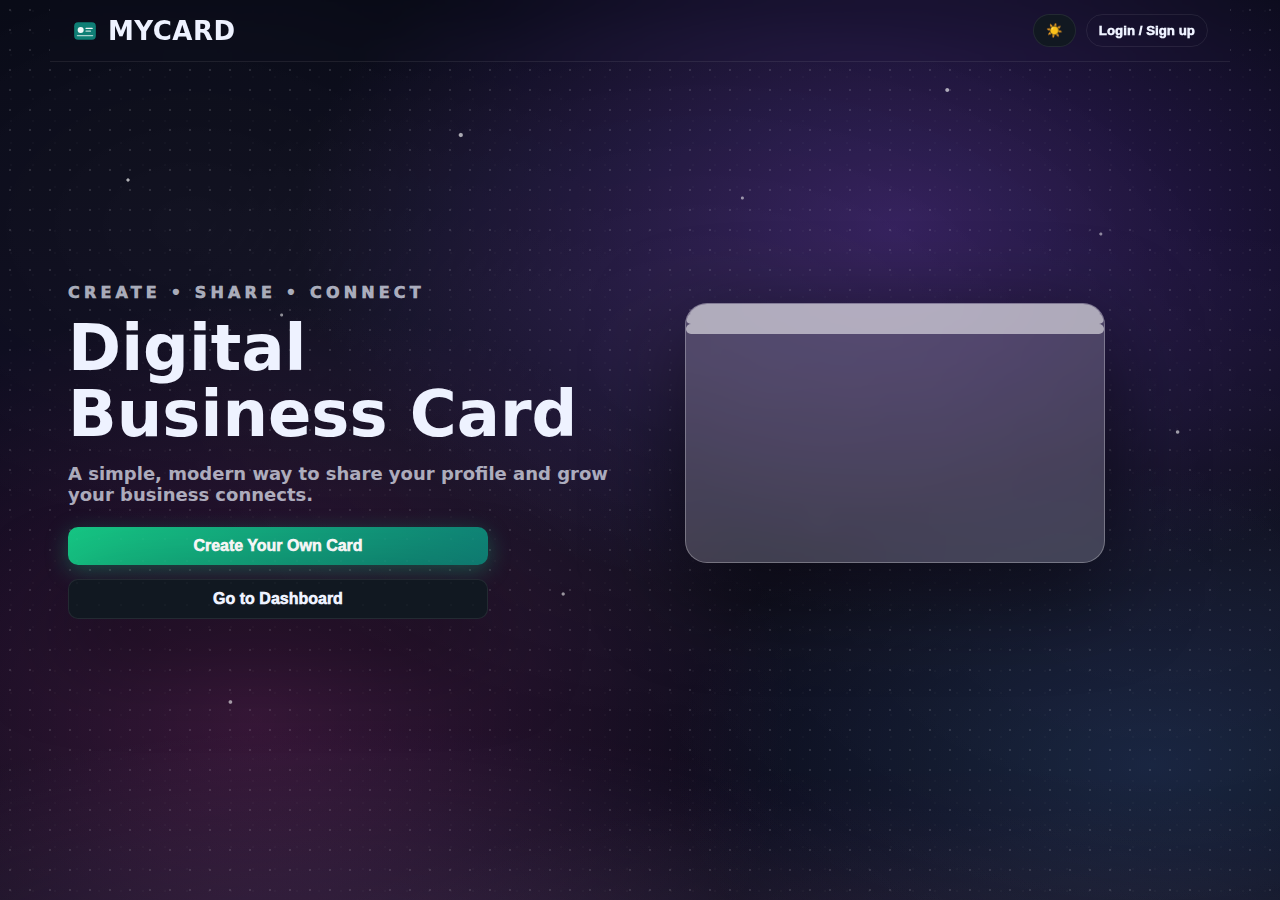
<file: FRONTEND/index.html>
<!doctype html>
<html lang="en" data-theme="dark">
<head>
  <meta charset="utf-8" />
  <meta name="viewport" content="width=device-width, initial-scale=1" />
  <title>MYCARD</title>
  <link rel="stylesheet" href="styles.css" />
</head>

<body>
  <!-- Background (UNCHANGED) -->
  <div class="landing-bg" aria-hidden="true">
    <div class="bg-layer bg-base"></div>
    <div class="bg-layer bg-glow"></div>
    <div class="bg-layer bg-waves"></div>
    <div class="bg-layer bg-stars"></div>
    <div class="bg-layer bg-particles"></div>
  </div>

  <header class="nav">
    <div class="brand">
      <img class="brand__logo" src="./logo.svg" alt="MYCARD logo" />
      <div class="brand__name">MYCARD</div>
    </div>

    <div class="nav__actions">
      <button id="themeToggle" class="btn btn--chip" type="button">☀️</button>
      <button id="loginBtn" class="btn btn--chip btn--ghost" type="button">Login / Sign up</button>
    </div>
  </header>

  <main class="hero">
    <section class="hero__left">
      <div class="kicker">CREATE • SHARE • CONNECT</div>

      <h1 class="title">
        Digital<br />
        Business Card
      </h1>

      <p class="subtitle">
        A simple, modern way to share your profile and grow your business connects.
      </p>

      <div class="cta">
        <button class="btn btn--primary btn--xl" type="button" id="createBtn">
          Create Your Own Card
        </button>
        <button class="btn btn--secondary btn--xl" type="button" id="dashboardBtn">
          Go to Dashboard
        </button>
      </div>
    </section>

    <section class="hero__right" aria-hidden="true">
      <div class="mock">
        <div class="mock__frame">
          <div class="mock__top">
            <span></span><span></span><span></span>
          </div>
          <div class="mock__body">
            
            <div class="mock__btn"></div>
          </div>
        </div>

        <div class="mock__card">
          <div class="mock__mini"></div>
          <div class="mock__miniLines">
            <div class="mock__line m1"></div>
            <div class="mock__line m2"></div>
            <div class="mock__line m3"></div>
          </div>
        </div>
      </div>
    </section>
  </main>

  <script src="app.js"></script>
</body>
</html>
</file>
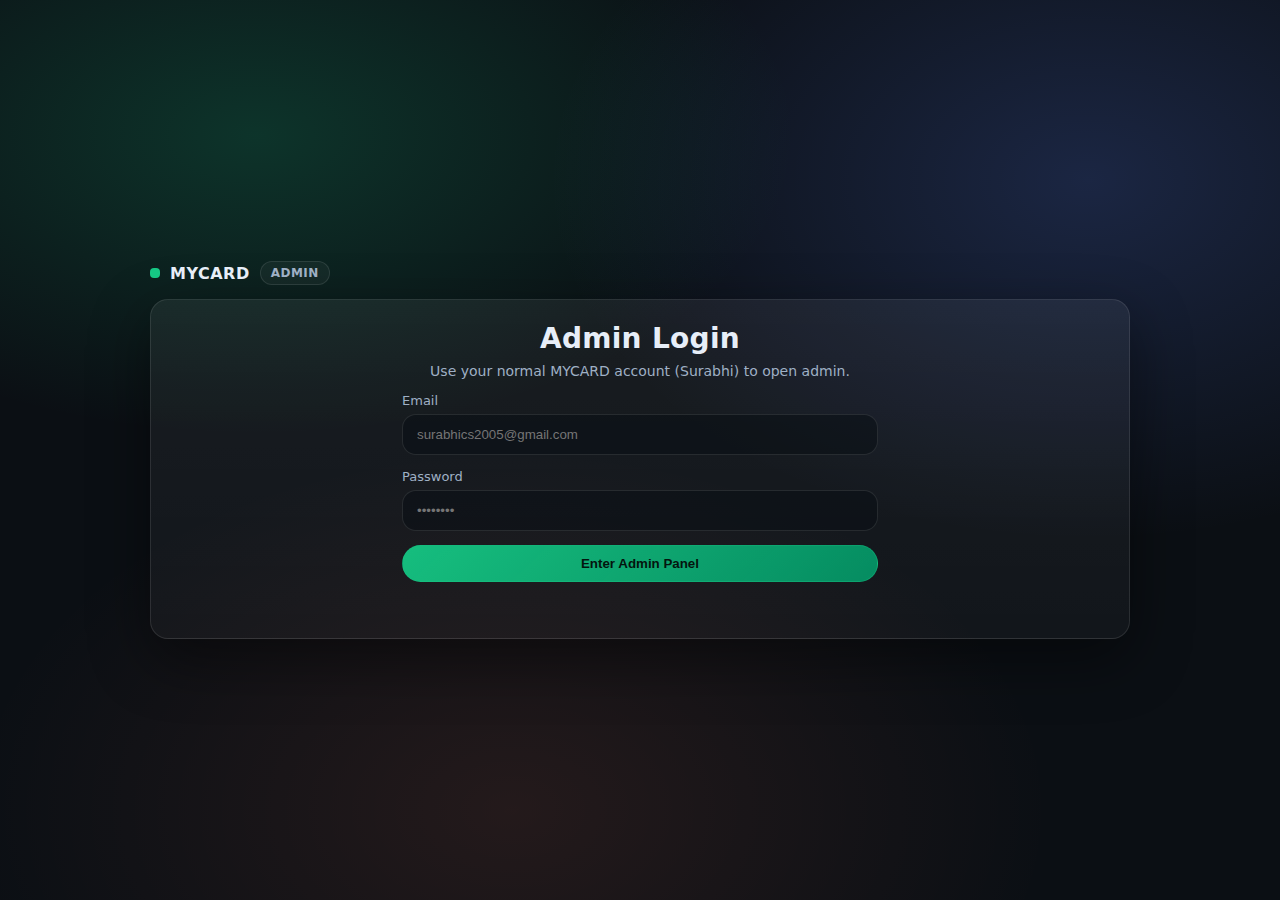
<file: FRONTEND/admin.html>
<!doctype html>
<html lang="en" data-theme="dark">
<head>
  <meta charset="utf-8" />
  <meta name="viewport" content="width=device-width, initial-scale=1" />
  <title>MYCARD Admin</title>

  <style>
    :root{
      --bg:#0b0f14;
      --card:#121923;
      --card2:#0f1520;
      --text:#e7eef8;
      --muted:#9fb0c5;
      --ok:#36d399;
      --err:#ff6b6b;
      --accent:#16c784;
      --border:rgba(255,255,255,.10);
      --shadow:0 20px 60px rgba(0,0,0,.45);
      --r:18px;
      --mono: ui-monospace, SFMono-Regular, Menlo, Monaco, Consolas, "Liberation Mono","Courier New", monospace;
    }

    *{box-sizing:border-box}
    body{
      margin:0;
      font-family: system-ui, -apple-system, Segoe UI, Roboto, Arial, sans-serif;
      background:
        radial-gradient(900px 500px at 20% 15%, rgba(22,199,132,.20), transparent 60%),
        radial-gradient(900px 600px at 85% 20%, rgba(90,130,255,.20), transparent 60%),
        radial-gradient(900px 600px at 40% 90%, rgba(255,120,90,.10), transparent 60%),
        var(--bg);
      color: var(--text);
      min-height:100vh;
      display:flex;
      align-items:center;
      justify-content:center;
      padding:24px;
    }

    .wrap{width:min(980px, 100%);}

    .topbar{
      display:flex;
      align-items:center;
      justify-content:space-between;
      gap:12px;
      margin-bottom:14px;
    }
    .brand{
      display:flex;
      align-items:center;
      gap:10px;
      font-weight:800;
      letter-spacing:.5px;
    }
    .pill{
      font-size:12px;
      padding:4px 10px;
      border:1px solid var(--border);
      border-radius:999px;
      background:rgba(255,255,255,.04);
      color: var(--muted);
    }
    .actions{
      display:flex; gap:10px; flex-wrap:wrap;
    }
    .btn{
      border:1px solid var(--border);
      background:rgba(255,255,255,.04);
      color:var(--text);
      padding:10px 12px;
      border-radius:999px;
      cursor:pointer;
      font-weight:600;
    }
    .btn:hover{background:rgba(255,255,255,.08)}
    .btn.primary{
      background: linear-gradient(135deg, rgba(22,199,132,.95), rgba(0,180,120,.75));
      border-color: rgba(22,199,132,.35);
      color:#04150e;
    }
    .btn.danger{
      background:rgba(255,107,107,.12);
      border-color: rgba(255,107,107,.35);
      color: #ffd0d0;
    }
    .btn:disabled{opacity:.6; cursor:not-allowed}

    .card{
      background: linear-gradient(180deg, rgba(255,255,255,.06), rgba(255,255,255,.03));
      border:1px solid var(--border);
      border-radius: var(--r);
      box-shadow: var(--shadow);
      overflow:hidden;
    }

    .loginBox{
      padding:22px;
      display:grid;
      grid-template-columns: 1fr;
      gap:14px;
      max-width:520px;
      margin: 0 auto;
    }
    .title{
      font-size:28px;
      font-weight:900;
      margin:0;
      letter-spacing:.3px;
      text-align:center;
    }
    .sub{
      text-align:center;
      color:var(--muted);
      margin-top:-6px;
      font-size:14px;
    }

    .field{display:grid; gap:6px;}
    .label{color:var(--muted); font-size:13px;}
    .input{
      width:100%;
      padding:12px 14px;
      border-radius: 14px;
      border:1px solid var(--border);
      background: rgba(10,14,20,.55);
      color: var(--text);
      outline:none;
    }
    .input:focus{border-color: rgba(22,199,132,.55); box-shadow: 0 0 0 3px rgba(22,199,132,.16);}

    .msg{
      min-height:20px;
      font-weight:700;
      text-align:center;
      color: var(--err);
    }

    .panel{
      padding:18px;
      display:none;
    }
    .toolbar{
      display:flex;
      align-items:center;
      justify-content:space-between;
      gap:10px;
      flex-wrap:wrap;
      margin-bottom:12px;
    }
    .tabs{display:flex; gap:10px; flex-wrap:wrap;}
    .tab{
      padding:10px 12px;
      border-radius:999px;
      border:1px solid var(--border);
      background:rgba(255,255,255,.04);
      cursor:pointer;
      font-weight:700;
      color:var(--text);
    }
    .tab.active{
      background: rgba(22,199,132,.14);
      border-color: rgba(22,199,132,.35);
      color: #c9ffe6;
    }
    .search{
      display:flex;
      align-items:center;
      gap:10px;
      flex:1;
      min-width:240px;
      justify-content:flex-end;
    }
    .search .input{max-width:340px}
    .status{color:var(--muted); font-size:13px;}

    .errorBox{
      display:none;
      margin: 10px 0;
      padding: 10px 12px;
      border-radius: 14px;
      border: 1px solid rgba(255,107,107,.35);
      background: rgba(255,107,107,.08);
      color: #ffd0d0;
      font-weight:700;
    }

    .tableWrap{
      overflow:auto;
      border:1px solid var(--border);
      border-radius: 14px;
      background: rgba(0,0,0,.18);
    }
    table{width:100%; border-collapse:collapse; min-width:760px;}
    th, td{
      padding:12px 10px;
      border-bottom:1px solid rgba(255,255,255,.08);
      font-size:14px;
      text-align:left;
      vertical-align:middle;
      white-space:nowrap;
    }
    th{color:var(--muted); font-weight:800; font-size:12px; letter-spacing:.8px;}
    tr:hover td{background: rgba(255,255,255,.03);}
    .mono{font-family: var(--mono); font-size:12px; color:#cfe1ff;}
    .badge{
      display:inline-block;
      padding:4px 10px;
      border-radius:999px;
      border:1px solid rgba(22,199,132,.30);
      background:rgba(22,199,132,.10);
      color:#c9ffe6;
      font-weight:800;
      font-size:12px;
    }
    .rowBtns{display:flex; gap:8px; justify-content:flex-end;}
    .rowBtns .btn{padding:8px 10px;}
  </style>
</head>

<body>
  <div class="wrap">
    <div class="topbar">
      <div class="brand">
        <span style="display:inline-block;width:10px;height:10px;border-radius:4px;background:var(--accent)"></span>
        MYCARD
        <span class="pill">ADMIN</span>
      </div>
      <div class="actions">
        <button id="logoutBtn" class="btn danger" type="button" style="display:none;">Logout</button>
      </div>
    </div>

    <!-- LOGIN CARD -->
    <section id="loginCard" class="card">
      <div class="loginBox">
        <h1 class="title">Admin Login</h1>
        <div class="sub">Use your normal MYCARD account (Surabhi) to open admin.</div>

        <div class="field">
          <div class="label">Email</div>
          <input id="adminEmail" class="input" type="email" placeholder="surabhics2005@gmail.com" />
        </div>

        <div class="field">
          <div class="label">Password</div>
          <input id="adminPass" class="input" type="password" placeholder="••••••••" />
        </div>

        <button id="adminLoginBtn" class="btn primary" type="button">Enter Admin Panel</button>
        <div id="loginMsg" class="msg"></div>
      </div>
    </section>

    <!-- PANEL CARD -->
    <section id="panelCard" class="card panel">
      <div class="toolbar">
        <div class="tabs">
          <button id="tabUsers" class="tab active" type="button">Users</button>
          <button id="tabCards" class="tab" type="button">Cards</button>
          <button id="refreshBtn" class="btn" type="button">Refresh</button>
        </div>

        <div class="search">
          <input id="searchInput" class="input" type="text" placeholder="Search (name, email, id, title)" />
          <span id="statusMsg" class="status"></span>
        </div>
      </div>

      <div id="errorBox" class="errorBox"></div>

      <div class="tableWrap">
        <table>
          <thead id="tableHead"></thead>
          <tbody id="tableBody"></tbody>
        </table>
      </div>
    </section>
  </div>

  <script src="admin.js" defer></script>
</body>
</html>
</file>
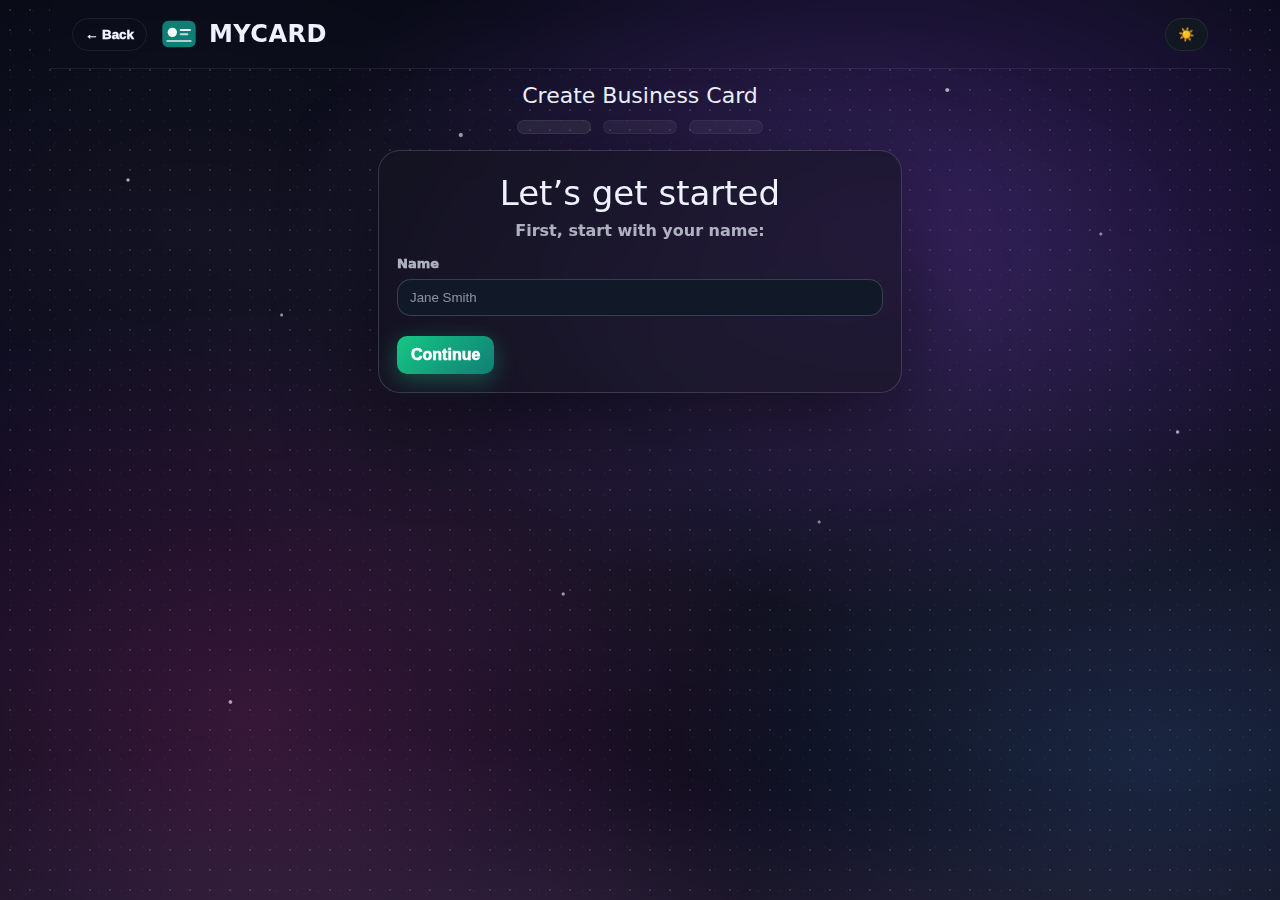
<file: FRONTEND/analytics.html>
<!doctype html>
<html lang="en" data-theme="dark">
<head>
  <meta charset="utf-8" />
  <meta name="viewport" content="width=device-width, initial-scale=1" />
  <title>MYCARD - Analytics</title>
  <link rel="stylesheet" href="styles.css" />
</head>

<body>
  <div class="landing-bg" aria-hidden="true">
    <div class="bg-layer bg-base"></div>
    <div class="bg-layer bg-glow"></div>
    <div class="bg-layer bg-waves"></div>
    <div class="bg-layer bg-stars"></div>
    <div class="bg-layer bg-particles"></div>
  </div>

  <!-- TOP NAV -->
  <header class="nav">
    <div class="dashTopLeft">
      <button class="btn btn--chip btn--ghost" id="menuBtn" type="button">☰</button>
      <div class="brand brand--compact">
        <img class="brand__logo" src="./logo.svg" alt="MYCARD logo" />
        <div class="brand__name">MYCARD</div>
      </div>
    </div>

    <div class="nav__actions">
      <button id="themeToggle" class="btn btn--chip" type="button">☀️</button>
    </div>
  </header>

  <!-- SIDEBAR -->
  <div class="sideOverlay" id="sideOverlay" aria-hidden="true"></div>

  <aside class="sidebar" id="sidebar" aria-hidden="true">
    <div class="sidebar__top">
      <div class="sidebar__user">
        <div class="avatar" id="avatar">M</div>
        <div class="userTxt">
          <div class="userName" id="userName">MYCARD</div>
          <div class="userEmail" id="userEmail">Welcome</div>
        </div>
      </div>
      <button class="btn btn--chip btn--ghost" id="closeMenu" type="button">✕</button>
    </div>

    <nav class="menu">
      <a class="menuItem" href="dashboard.html">🏠 Dashboard</a>
      <a class="menuItem" href="wizard.html">➕ New Card</a>
      <a class="menuItem" href="editor.html">✏️ Edit Card</a>
      <a class="menuItem" href="card.html">👁️ View Card</a>
      <a class="menuItem" href="contacts.html">👥 Contacts</a>
      <a class="menuItem active" href="analytics.html">📊 Analytics</a>
      <a class="menuItem" href="virtual-bg.html">🖼️ Virtual Background</a>
      <a class="menuItem" href="email-signature.html">✉️ Email Signature</a>
      <a class="menuItem" href="qr.html">🔳 QR</a>
      <a class="menuItem" href="index.html">🌐 Landing</a>
      <button class="menuItem" id="logoutBtn" type="button">🚪 Logout</button>
    </nav>
  </aside>

  <!-- PAGE -->
  <main class="anaPage">
    <div class="anaHead">
      <div>
        <h1 class="anaTitle">Analytics</h1>
        <div class="anaSub">Track views, visitors, and clicks for each card.</div>
      </div>

      <div class="anaPick">
        <label class="field" style="margin:0;">
          <span>Select Card</span>
          <select class="input" id="anaCardSelect"></select>
        </label>
      </div>
    </div>

    <!-- STAT CARDS -->
    <section class="anaStats">
      <div class="anaStat">
        <div class="anaStatLabel">Views</div>
        <div class="anaStatValue" id="stViews">0</div>
        <div class="anaStatHint">Total opens</div>
      </div>

      <div class="anaStat">
        <div class="anaStatLabel">Unique Visitors</div>
        <div class="anaStatValue" id="stVisitors">0</div>
        <div class="anaStatHint">Approx unique devices</div>
      </div>

      <div class="anaStat">
        <div class="anaStatLabel">Contact Saves</div>
        <div class="anaStatValue" id="stSaves">0</div>
        <div class="anaStatHint">Save contact clicks</div>
      </div>

      <div class="anaStat">
        <div class="anaStatLabel">Clicks</div>
        <div class="anaStatValue" id="stClicks">0</div>
        <div class="anaStatHint">Total button taps</div>
      </div>
    </section>

    <!-- PANELS -->
    <section class="anaGrid">
      <!-- CLICK BREAKDOWN -->
      <div class="anaPanel">
        <div class="anaPanelTitle">Clicks Breakdown</div>
        <div class="anaList" id="clickList"></div>
      </div>

      <!-- SOURCES -->
      <div class="anaPanel">
        <div class="anaPanelTitle">Traffic Sources</div>
        <div class="anaList" id="srcList"></div>
      </div>

      <!-- RECENT ACTIVITY -->
      <div class="anaPanel anaPanelFull">
        <div class="anaPanelTitle">Recent Activity</div>
        <div class="anaTableWrap">
          <table class="anaTable">
            <thead>
              <tr>
                <th>Time</th>
                <th>Event</th>
                <th>Details</th>
              </tr>
            </thead>
            <tbody id="activityRows"></tbody>
          </table>
        </div>
        <div class="anaEmpty" id="anaEmpty" style="display:none;">
          No analytics yet. Open your card or click buttons to generate data.
        </div>
      </div>
    </section>

    <section class="anaActions">
      <button class="btn btn--xl btn--ghost" id="backDashBtn" type="button">← Back</button>
      <button class="btn btn--xl" id="resetAnaBtn" type="button">Reset Analytics</button>
    </section>
  </main>

  <script src="storage.js" defer></script>
  <script src="modules.js" defer></script>
  <script src="app.js" defer></script>
  <script src="sidebar.js" defer></script>
  <script src="analytics.js" defer></script>
</body>
</html>
</file>
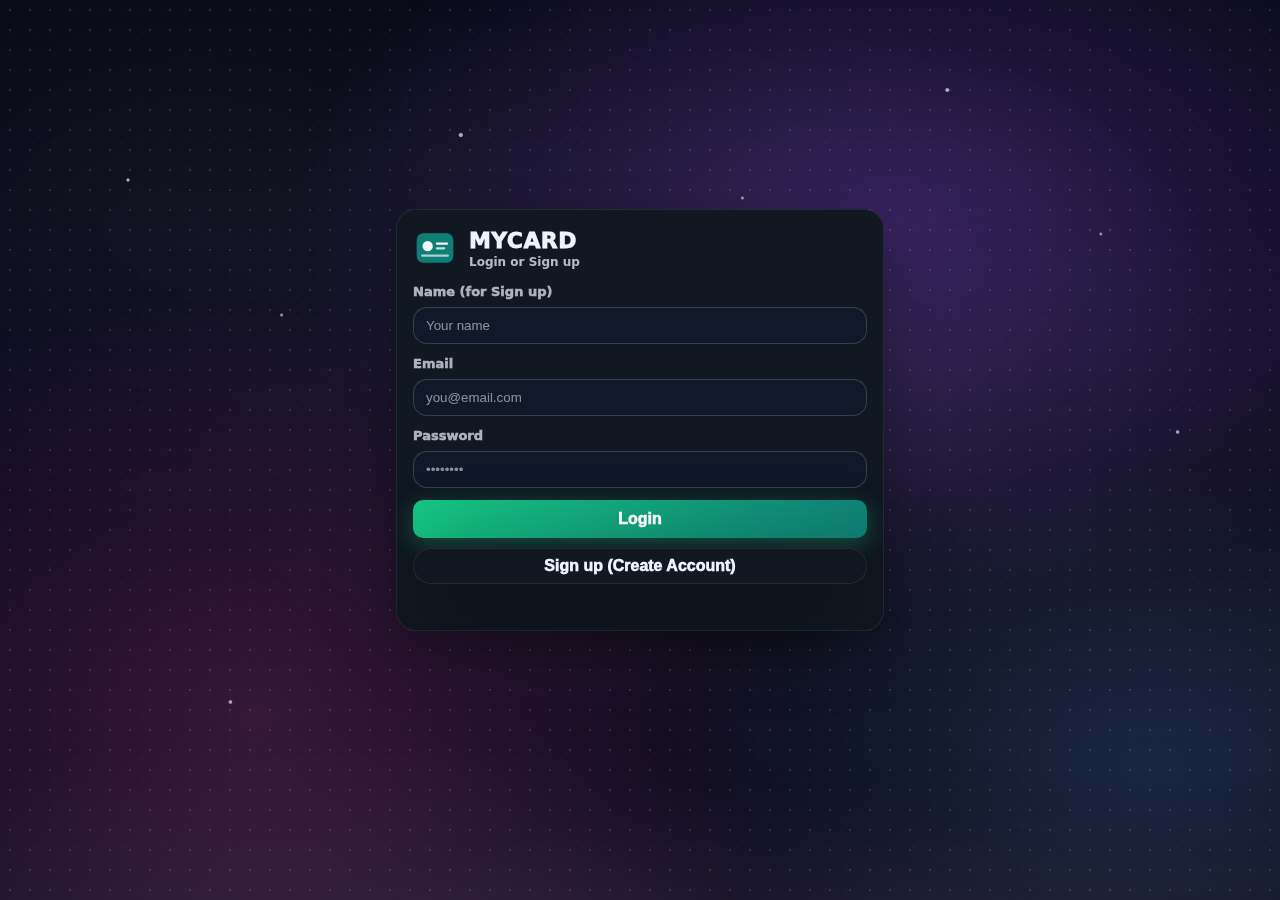
<file: FRONTEND/dashboard.html>
<!doctype html>
<html lang="en" data-theme="dark">
<head>
  <meta charset="utf-8" />
  <meta name="viewport" content="width=device-width, initial-scale=1" />
  <title>MYCARD - Dashboard</title>
  <link rel="stylesheet" href="styles.css" />
</head>

<body>
  <div class="landing-bg" aria-hidden="true">
    <div class="bg-layer bg-base"></div>
    <div class="bg-layer bg-glow"></div>
    <div class="bg-layer bg-waves"></div>
    <div class="bg-layer bg-stars"></div>
    <div class="bg-layer bg-particles"></div>
  </div>

  <header class="nav">
    <div class="dashTopLeft">
      <button class="btn btn--chip btn--ghost" id="menuBtn" type="button">☰</button>
      <div class="brand brand--compact">
        <img class="brand__logo" src="./logo.svg" alt="MYCARD logo" />
        <div class="brand__name">MYCARD</div>
      </div>
    </div>

    <div class="nav__actions">
      <button id="themeToggle" class="btn btn--chip" type="button">☀️</button>
      <button id="newCardBtn" class="btn btn--primary btn--chip" type="button">+ New Card</button>
    </div>
  </header>

  <div class="sideOverlay" id="sideOverlay" aria-hidden="true"></div>

  <aside class="sidebar" id="sidebar" aria-hidden="true">
    <div class="sidebar__top">
      <div class="sidebar__user">
        <div class="avatar" id="avatar">M</div>
        <div class="userTxt">
          <div class="userName" id="userName">MYCARD</div>
          <div class="userEmail" id="userEmail">Welcome</div>
        </div>
      </div>

      <button class="btn btn--chip btn--ghost" id="closeMenu" type="button">✕</button>
    </div>

    <nav class="menu">
      <a class="menuItem active" href="dashboard.html">🏠 Dashboard</a>
      <a class="menuItem" href="wizard.html">➕ New Card</a>
      <a class="menuItem" href="editor.html">✏️ Edit Card</a>
      <a class="menuItem" href="card.html">👁️ View Card</a>
      <a class="menuItem" href="contacts.html">👥 Contacts</a>
      <a class="menuItem" href="analytics.html">📊 Analytics</a>
      <a class="menuItem" href="virtual-bg.html">🖼️ Virtual Background</a>
      <a class="menuItem" href="email-signature.html">✉️ Email Signature</a>
      <a class="menuItem" href="qr.html">🔳 QR</a>
      <a class="menuItem" href="index.html">🌐 Landing</a>
      <button class="menuItem" id="logoutBtn" type="button">🚪 Logout</button>
    </nav>
  </aside>

  <main class="dash">
    <div class="dashHead">
      <h1 class="dashTitle">Web Cards</h1>
      <div class="dashHint">Your draft cards:</div>
    </div>

    <section id="cardsGrid" class="cardsGrid"></section>

    <section id="emptyState" class="emptyState" style="display:none;">
      <div class="emptyCard">
        <div class="emptyTitle">No cards yet</div>
        <div class="emptySub">Create your first card to see it here.</div>
        <button class="btn btn--primary btn--xl" id="emptyCreateBtn" type="button">Create Your Own Card</button>
      </div>
    </section>
  </main>

  <script src="storage.js" defer></script>
  <script src="modules.js" defer></script>
  <script src="app.js" defer></script>
  <script src="sidebar.js" defer></script>
  <script src="dashboard.js" defer></script>
</body>
</html>
</file>
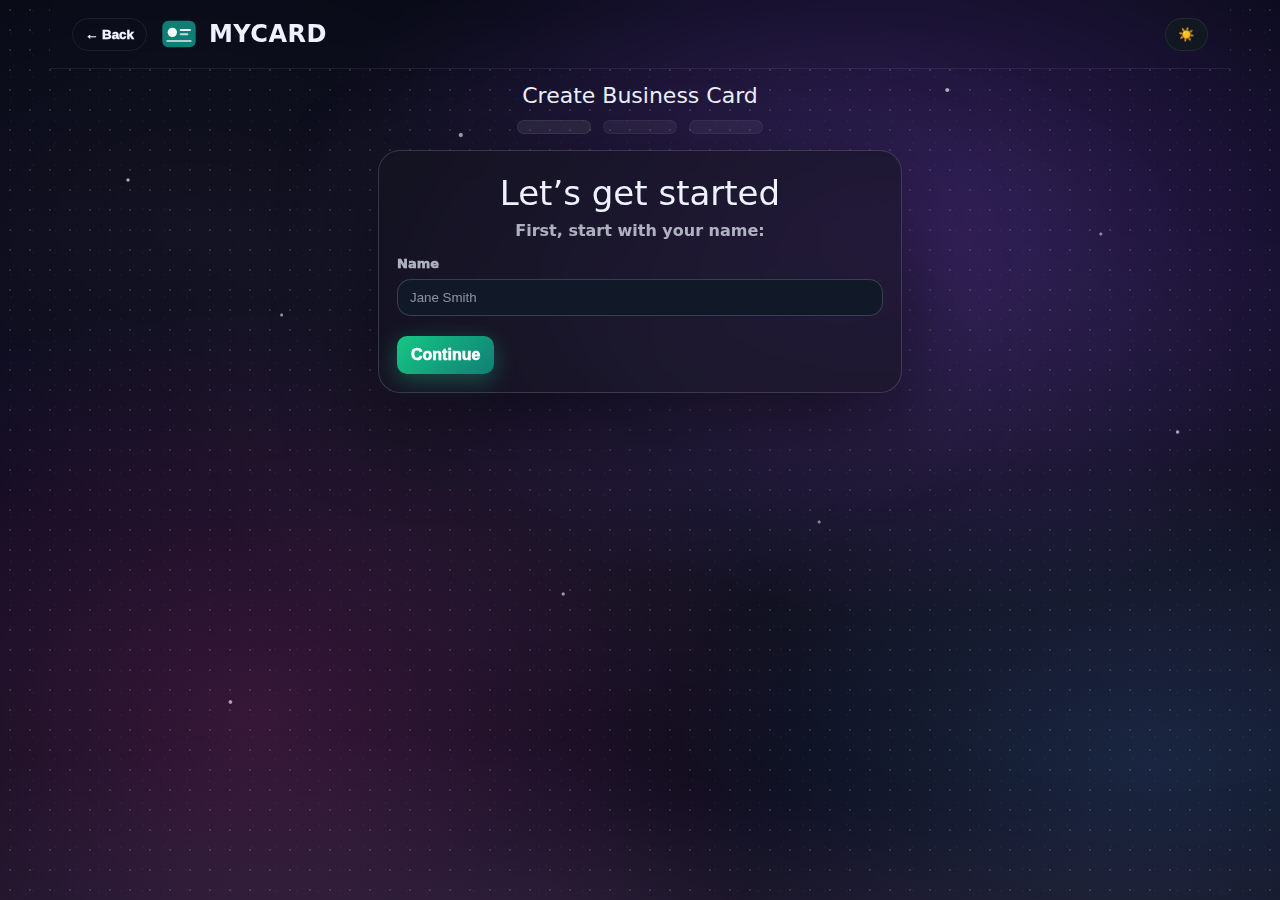
<file: FRONTEND/editor.html>
<!doctype html>
<html lang="en" data-theme="dark">
<head>
  <meta charset="utf-8" />
  <meta name="viewport" content="width=device-width, initial-scale=1" />
  <title>MYCARD - Editor</title>
  <link rel="stylesheet" href="styles.css" />
</head>

<body>
  <div class="landing-bg" aria-hidden="true">
    <div class="bg-layer bg-base"></div>
    <div class="bg-layer bg-glow"></div>
    <div class="bg-layer bg-waves"></div>
    <div class="bg-layer bg-stars"></div>
    <div class="bg-layer bg-particles"></div>
  </div>

  <header class="nav">
    <div class="nav__left">
      <button class="btn btn--chip btn--ghost" id="backToDash" type="button">← Dashboard</button>
      <div class="brand brand--compact">
        <img class="brand__logo" src="./logo.svg" alt="MYCARD logo" />
        <div class="brand__name">MYCARD</div>
      </div>
    </div>

    <div class="nav__actions">
      <button id="themeToggle" class="btn btn--chip" type="button">☀️</button>
    </div>
  </header>

  <main class="editorWrap">
    <section class="editorLeft">
      <div class="editorHeader">
        <h1 class="editorTitle">Edit your card</h1>
        <div class="editorSub">Update details, links, theme, and services. Preview updates live.</div>

        <div class="editorSteps">
          <button class="stepTab active" data-tab="basic" type="button">Basic details</button>
          <button class="stepTab" data-tab="desc" type="button">Description</button>
          <button class="stepTab" data-tab="links" type="button">Links</button>
          <button class="stepTab" data-tab="theme" type="button">Theme</button>
          <button class="stepTab" data-tab="services" type="button">Services</button>
        </div>
      </div>

      <!-- BASIC -->
      <div class="panel active" id="panel-basic">
        <div class="panelTitle">Basic details</div>

        <div class="formGrid">
          <label class="field"><span>Name</span><input class="input" id="inName" type="text" /></label>
          <label class="field"><span>Tagline (job title)</span><input class="input" id="inTagline" type="text" /></label>
          <label class="field"><span>Company</span><input class="input" id="inCompany" type="text" /></label>
          <label class="field"><span>Email</span><input class="input" id="inEmail" type="email" /></label>
          <label class="field"><span>Phone</span><input class="input" id="inPhone" type="tel" /></label>
          <label class="field"><span>Location</span><input class="input" id="inLocation" type="text" /></label>
        </div>

        <div class="uploadRow">
          <div class="uploadCard">
            <div class="uploadTitle">Banner image</div>
            <input class="input" id="bannerFile" type="file" accept="image/*" />
            <div class="uploadHint">Recommended: 1200×400</div>
          </div>

          <div class="uploadCard">
            <div class="uploadTitle">Profile image</div>
            <input class="input" id="profileFile" type="file" accept="image/*" />
            <div class="uploadHint">Square image works best</div>
          </div>
        </div>

        <div class="panelActions">
          <button class="btn btn--xl btn--ghost" id="basicBack" type="button">Back</button>
          <button class="btn btn--primary btn--xl" id="basicNext" type="button">Update & Next</button>
        </div>
      </div>

      <!-- DESC -->
      <div class="panel" id="panel-desc">
        <div class="panelTitle">Description</div>
        <label class="field">
          <span>About you / services details</span>
          <textarea class="textarea" id="inDesc" placeholder="Write something... (line breaks will show)"></textarea>
          <div class="hint">Tip: You can use multiple lines. Preview keeps line breaks.</div>
        </label>
        <div class="panelActions">
          <button class="btn btn--xl btn--ghost" id="descBack" type="button">Back</button>
          <button class="btn btn--primary btn--xl" id="descNext" type="button">Update & Next</button>
        </div>
      </div>

      <!-- LINKS -->
      <div class="panel" id="panel-links">
        <div class="panelTitle">Links</div>
        <div class="formGrid">
          <label class="field"><span>Website</span><input class="input" id="inWebsite" type="text" placeholder="example.com" /></label>
          <label class="field"><span>WhatsApp</span><input class="input" id="inWhatsapp" type="text" placeholder="+91XXXXXXXXXX or wa.me link" /></label>
          <label class="field"><span>Instagram</span><input class="input" id="inInstagram" type="text" placeholder="instagram.com/username" /></label>
          <label class="field"><span>Facebook</span><input class="input" id="inFacebook" type="text" placeholder="facebook.com/username" /></label>
          <label class="field"><span>Telegram</span><input class="input" id="inTelegram" type="text" placeholder="t.me/username" /></label>
        </div>
        <div class="panelActions">
          <button class="btn btn--xl btn--ghost" id="linksBack" type="button">Back</button>
          <button class="btn btn--primary btn--xl" id="linksNext" type="button">Update & Next</button>
        </div>
      </div>

      <!-- THEME -->
      <div class="panel" id="panel-theme">
        <div class="panelTitle">Theme</div>

        <div class="themeBlock">
          <div class="blockHead">
            <div>
              <div class="blockTitle">Base color</div>
              <div class="blockSub">Applies to buttons & accents</div>
            </div>
          </div>
          <input class="input" id="inColor" type="color" style="height:52px;" />
        </div>

        <div class="themeBlock">
          <div class="blockHead">
            <div>
              <div class="blockTitle">Header style</div>
              <div class="blockSub">Moves profile + name together</div>
            </div>
          </div>
          <div class="choiceGrid" id="headerChoices"></div>
        </div>

        <div class="themeBlock">
          <div class="blockHead">
            <div>
              <div class="blockTitle">Background</div>
              <div class="blockSub">Select background pattern</div>
            </div>
          </div>
          <div class="choiceGrid" id="bgChoices"></div>
        </div>

        <div class="themeBlock">
          <div class="blockHead">
            <div>
              <div class="blockTitle">Template</div>
              <div class="blockSub">Applies to whole card</div>
            </div>
          </div>
          <div class="choiceGrid" id="tplChoices"></div>
        </div>

        <div class="panelActions">
          <button class="btn btn--xl btn--ghost" id="themeBack" type="button">Back</button>
          <button class="btn btn--primary btn--xl" id="themeNext" type="button">Update & Next</button>
        </div>
      </div>

      <!-- SERVICES -->
      <div class="panel" id="panel-services">
        <div class="panelTitle">Services</div>

        <div class="serviceAddRow">
          <input class="input" id="svcInput" type="text" placeholder="Add a service (e.g., Web Design)" />
          <button class="btn btn--chip btn--primary" id="svcAddBtn" type="button">Add</button>
        </div>

        <div class="svcList" id="svcList"></div>

        <div class="panelActions">
          <button class="btn btn--xl btn--ghost" id="servicesBack" type="button">Back</button>
          <button class="btn btn--primary btn--xl" id="finishBtn" type="button">Finish</button>
        </div>
      </div>
    </section>

    <!-- LIVE PREVIEW -->
    <aside class="editorRight">
      <div class="previewTitle">Live Preview</div>

      <div class="liveCard" id="liveCard" data-bg="gradient" data-header="left" data-template="classic">
        <div class="cardBanner" id="pvBanner"></div>

        <div class="cardTop">
          <div class="profileWrap">
            <div class="profilePic" id="pvProfile"></div>
          </div>

          <div class="topText">
            <div class="pName" id="pvName">Name</div>
            <div class="pMeta" id="pvMeta">Tagline</div>
          </div>
        </div>

        <div class="cardBody">
          <div class="pLine" id="pvCompany"></div>
          <div class="pLine" id="pvEmail"></div>
          <div class="pLine" id="pvPhone"></div>
          <div class="pLine" id="pvLocation"></div>

          <div class="pDesc" id="pvDesc" style="display:none;"></div>

          <div class="linkRow" id="pvLinks"></div>
          <div class="svcChips" id="pvServices"></div>
        </div>

        <div class="cardFooter">MYCARD</div>
      </div>
    </aside>
  </main>

  <script src="storage.js" defer></script>
  <script src="modules.js" defer></script>
  <script src="app.js" defer></script>
  <script src="sidebar.js" defer></script>
  <script src="editor.js" defer></script>
</body>
</html>
</file>
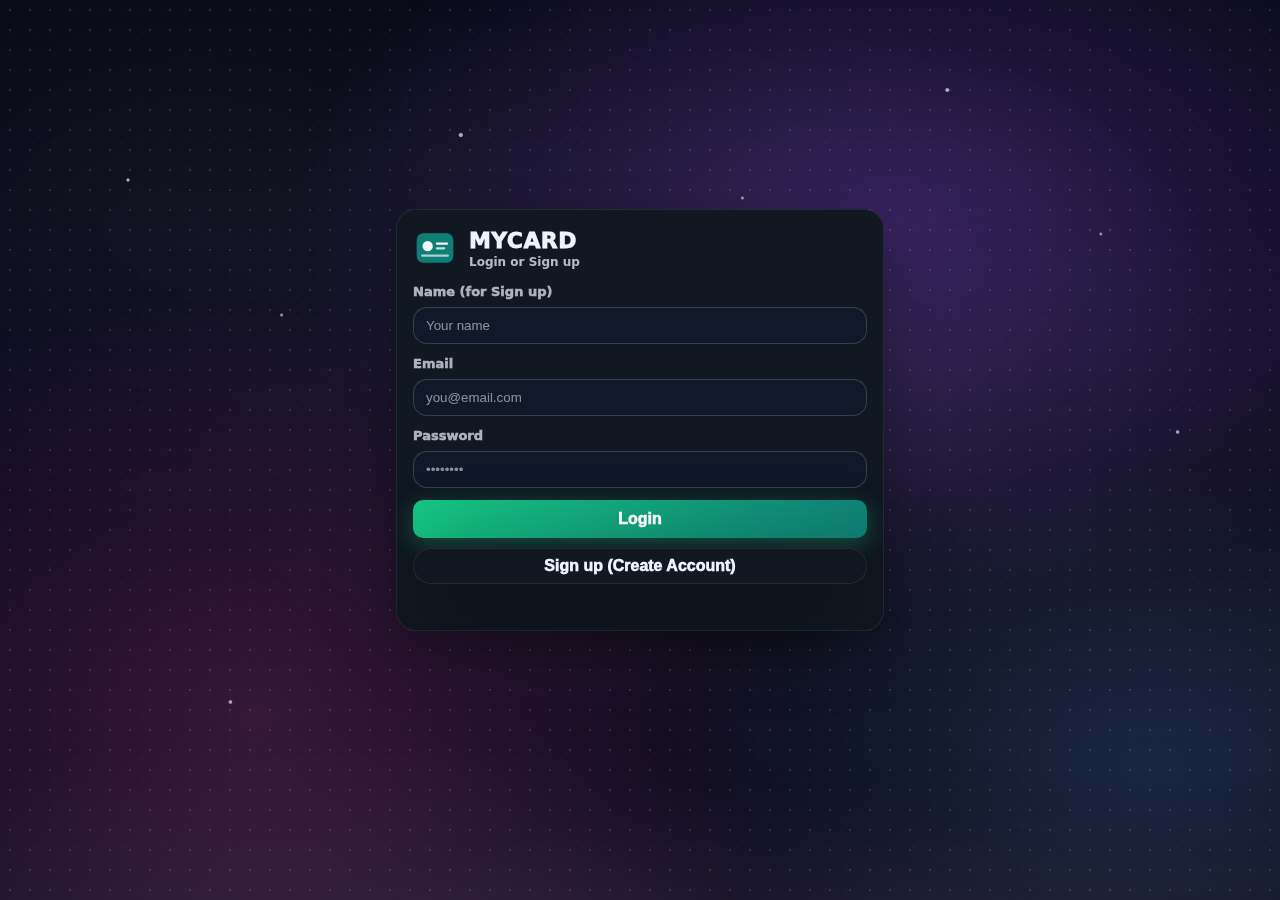
<file: FRONTEND/login.html>
<!doctype html>
<html lang="en" data-theme="dark">
<head>
  <meta charset="utf-8" />
  <meta name="viewport" content="width=device-width, initial-scale=1" />
  <title>MYCARD - Login</title>

  <link rel="stylesheet" href="styles.css" />
</head>

<body class="authPage">
  <div class="landing-bg" aria-hidden="true">
    <div class="bg-layer bg-base"></div>
    <div class="bg-layer bg-glow"></div>
    <div class="bg-layer bg-waves"></div>
    <div class="bg-layer bg-stars"></div>
    <div class="bg-layer bg-particles"></div>
  </div>

  <main class="authWrap">
    <section class="authCard card">
      <div class="authBrand">
        <img src="./logo.svg" alt="MYCARD" class="authLogo" />
        <div>
          <div class="authTitle">MYCARD</div>
          <div class="authSub">Login or Sign up</div>
        </div>
      </div>

      <label class="field">
        <span>Name (for Sign up)</span>
        <input id="authName" class="input" type="text" placeholder="Your name" />
      </label>

      <label class="field">
        <span>Email</span>
        <input id="authEmail" class="input" type="email" placeholder="you@email.com" />
      </label>

      <label class="field">
        <span>Password</span>
        <input id="authPass" class="input" type="password" placeholder="••••••••" />
      </label>

      <!-- ✅ Buttons: stacked so they never disappear -->
      <div class="authBtnsStack">
        <button id="loginBtn" class="btn btn--primary btn--xl" type="button">Login</button>
        <button id="registerBtn" class="btn btn--chip btn--xl" type="button">Sign up (Create Account)</button>
      </div>

      <div id="authMsg" class="authMsg"></div>
      
    </section>
  </main>

  <script src="app.js" defer></script>
  <script src="login.js" defer></script>
</body>
</html>
</file>
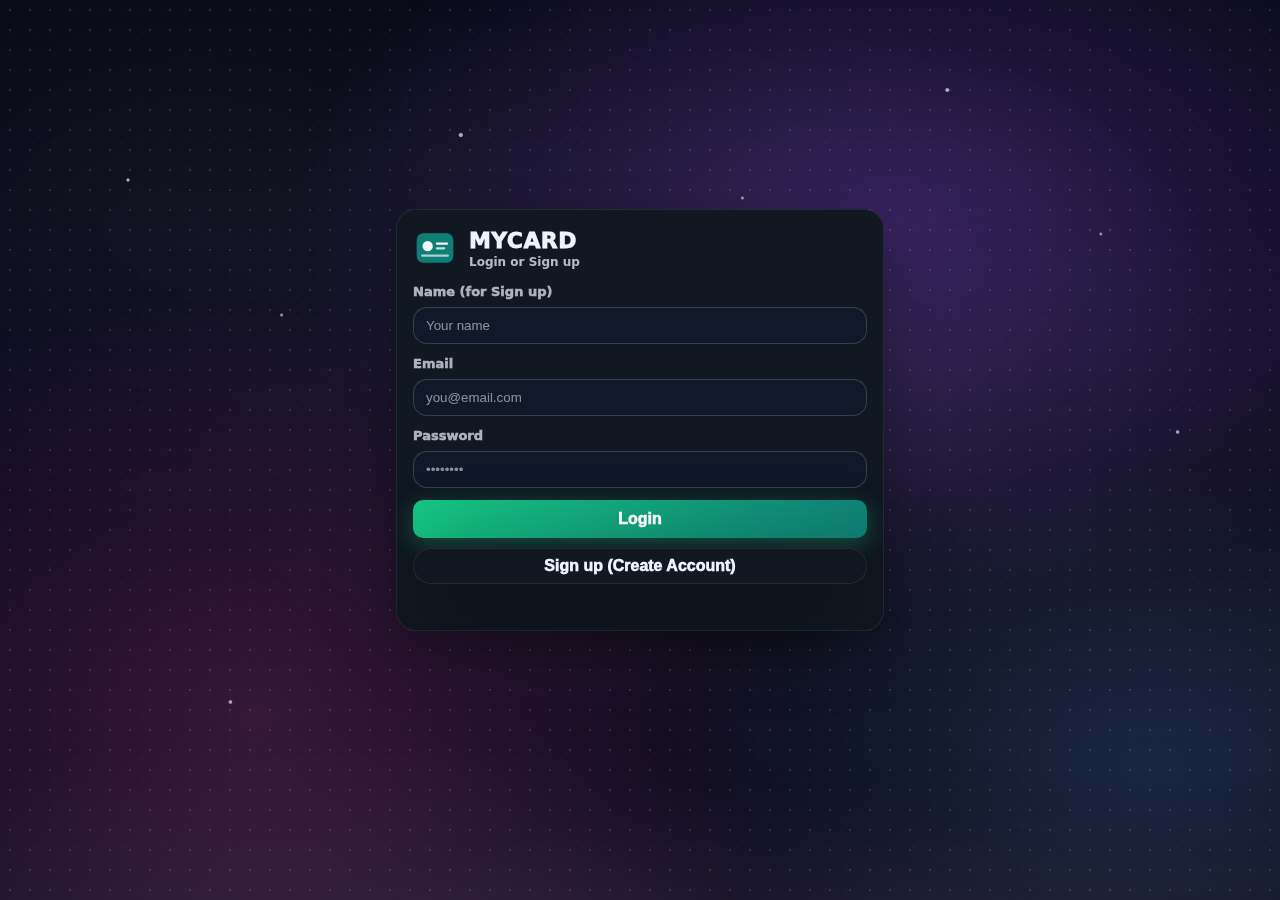
<file: FRONTEND/wizard.html>
<!doctype html>
<html lang="en" data-theme="dark">
<head>
  <meta charset="utf-8" />
  <meta name="viewport" content="width=device-width, initial-scale=1" />
  <title>MYCARD - Wizard</title>
  <link rel="stylesheet" href="styles.css" />
</head>

<body>
  <div class="landing-bg" aria-hidden="true">
    <div class="bg-layer bg-base"></div>
    <div class="bg-layer bg-glow"></div>
    <div class="bg-layer bg-waves"></div>
    <div class="bg-layer bg-stars"></div>
    <div class="bg-layer bg-particles"></div>
  </div>

  <header class="nav">
    <div class="nav__left">
      <button class="btn btn--chip btn--ghost" id="backBtn" type="button">← Back</button>
      <div class="brand brand--compact">
        <img class="brand__logo" src="./logo.svg" alt="MYCARD logo" />
        <div class="brand__name">MYCARD</div>
      </div>
    </div>

    <div class="nav__actions">
      <button id="themeToggle" class="btn btn--chip" type="button">☀️</button>
    </div>
  </header>

  <main class="wizard">
    <div class="wizard__top">
      <div class="wizard__title">Create Business Card</div>
      <div class="progress" aria-label="Progress">
        <div class="pill" id="pill1"></div>
        <div class="pill" id="pill2"></div>
        <div class="pill" id="pill3"></div>
      </div>
    </div>

    <section class="wCard">
      <div class="step step--active" data-step="1" id="step1">
        <div class="step__heading">Let’s get started</div>
        <div class="step__sub">First, start with your name:</div>

        <label class="field">
          <span>Name</span>
          <input class="input" id="name" type="text" placeholder="Jane Smith" autocomplete="name" />
          <div class="error" id="errName"></div>
        </label>

        <button class="btn btn--primary btn--xl" id="continue1" type="button">Continue</button>
      </div>

      <div class="step" data-step="2" id="step2">
        <div class="step__heading">Company Info</div>
        <div class="step__sub">Add job title and company</div>

        <label class="field">
          <span>Job title</span>
          <input class="input" id="jobTitle" type="text" placeholder="Manager" autocomplete="organization-title" />
          <div class="error" id="errJobTitle"></div>
        </label>

        <label class="field">
          <span>Company</span>
          <input class="input" id="company" type="text" placeholder="ABC Inc." autocomplete="organization" />
          <div class="error" id="errCompany"></div>
        </label>

        <div class="row">
          <button class="btn btn--xl btn--ghost" id="back2" type="button">Back</button>
          <button class="btn btn--primary btn--xl" id="continue2" type="button">Continue</button>
        </div>
      </div>

      <div class="step" data-step="3" id="step3">
        <div class="step__heading">Contact Details</div>
        <div class="step__sub">Add phone and email on your card</div>

        <label class="field">
          <span>Email</span>
          <input class="input" id="email" type="email" placeholder="janesmith@abc.com" autocomplete="email" />
          <div class="error" id="errEmail"></div>
        </label>

        <label class="field">
          <span>Phone</span>
          <input class="input" id="phone" type="tel" placeholder="+91 9876543210" autocomplete="tel" />
          <div class="error" id="errPhone"></div>
        </label>

        <label class="field">
          <span>Location</span>
          <input class="input" id="location" type="text" placeholder="Karnataka, India" autocomplete="address-level2" />
          <div class="error" id="errLocation"></div>
        </label>

        <div class="row">
          <button class="btn btn--xl btn--ghost" id="back3" type="button">Back</button>
          <button class="btn btn--primary btn--xl" id="finish" type="button">Finish</button>
        </div>
      </div>
    </section>
  </main>

  <script src="storage.js" defer></script>
  <script src="app.js" defer></script>
  <script src="wizard.js" defer></script>
</body>
</html>
</file>
<file: FRONTEND/styles.css>
/* =========================================================
   MYCARD - styles.css (FULL)
   Background animation + glass UI + wizard/dashboard/editor/card
   ========================================================= */

/* ========= Theme tokens ========= */
:root{
  --brand:#0f7f75;

  --text:#0f172a;
  --muted:rgba(15,23,42,.70);

  --btnText:#0f172a;
  --chipBg: rgba(255,255,255,.60);
  --chipBorder: rgba(15,23,42,.10);

  --glass: rgba(255,255,255,.40);
  --glass2: rgba(255,255,255,.62);

  --shadow: 0 18px 60px rgba(15,23,42,.10);

  --heroMax: 1180px;
}

html[data-theme="dark"]{
  --text:#eef2ff;
  --muted:rgba(238,242,255,.70);

  --btnText:#eef2ff;
  --chipBg: rgba(255,255,255,.08);
  --chipBorder: rgba(238,242,255,.18);

  --glass: rgba(255,255,255,.06);
  --glass2: rgba(255,255,255,.10);

  --shadow: 0 26px 90px rgba(0,0,0,.55);
}

*{ box-sizing:border-box; }

body{
  margin:0;
  font-family: system-ui,-apple-system,Segoe UI,Roboto,Arial,sans-serif;
  color: var(--text);
  min-height:100vh;
  overflow-x:hidden;
}

/* Entrance */
body{ opacity:0; transform: translateY(10px); }
body.ready{
  opacity:1; transform: translateY(0);
  transition: 520ms cubic-bezier(.2,.95,.2,1);
}

/* ========= Background (landing + all pages) ========= */
.landing-bg{
  position:fixed;
  inset:0;
  z-index:-1;
  overflow:hidden;
  pointer-events:none;
}

.bg-layer{
  position:absolute; inset:0;
}

/* Base background: LIGHT */
.bg-base{
  background:
    radial-gradient(900px 500px at 70% 30%, rgba(130, 160, 255, .32), transparent 60%),
    radial-gradient(900px 650px at 20% 80%, rgba(150, 210, 255, .26), transparent 65%),
    radial-gradient(700px 450px at 85% 75%, rgba(190, 140, 255, .18), transparent 60%),
    linear-gradient(180deg, #f6f8ff 0%, #eef3ff 50%, #f9fbff 100%);
}

/* Base background: DARK */
html[data-theme="dark"] .bg-base{
  background:
    radial-gradient(1000px 650px at 70% 25%, rgba(150, 80, 255, .28), transparent 60%),
    radial-gradient(900px 700px at 20% 80%, rgba(255, 80, 190, .18), transparent 60%),
    radial-gradient(800px 500px at 90% 85%, rgba(80, 160, 255, .16), transparent 60%),
    linear-gradient(180deg, #070915 0%, #0b0a1d 40%, #0a0b18 100%);
}

/* Glow tint layer */
.bg-glow{
  mix-blend-mode: screen;
  opacity:.55;
  background:
    radial-gradient(900px 600px at 55% 40%, rgba(255,255,255,.14), transparent 60%),
    radial-gradient(700px 500px at 15% 25%, rgba(255,255,255,.10), transparent 60%),
    radial-gradient(900px 600px at 90% 65%, rgba(255,255,255,.08), transparent 60%);
}
html[data-theme="dark"] .bg-glow{ opacity:.35; }

/* Waves layer */
.bg-waves{
  opacity:.85;
  background:
    radial-gradient(1100px 420px at 25% 110%, rgba(255,255,255,.55), transparent 62%),
    radial-gradient(980px 380px at 65% 115%, rgba(255,255,255,.40), transparent 62%),
    radial-gradient(900px 340px at 95% 112%, rgba(255,255,255,.28), transparent 62%),
    radial-gradient(1200px 520px at 30% 115%, rgba(120, 150, 255, .12), transparent 62%),
    radial-gradient(1100px 520px at 75% 120%, rgba(160, 120, 255, .10), transparent 62%);
  animation: waveFloat 12s ease-in-out infinite;
}
html[data-theme="dark"] .bg-waves{
  opacity:.55;
  background:
    radial-gradient(1100px 420px at 25% 110%, rgba(255, 255, 255, .10), transparent 62%),
    radial-gradient(980px 380px at 65% 115%, rgba(255, 255, 255, .07), transparent 62%),
    radial-gradient(900px 340px at 95% 112%, rgba(255, 255, 255, .06), transparent 62%),
    radial-gradient(1200px 520px at 30% 115%, rgba(170, 90, 255, .16), transparent 62%),
    radial-gradient(1100px 520px at 75% 120%, rgba(255, 90, 190, .12), transparent 62%);
}
@keyframes waveFloat{
  0%{ transform: translateY(0) translateX(0); }
  50%{ transform: translateY(-10px) translateX(10px); }
  100%{ transform: translateY(0) translateX(0); }
}

/* Stars (dark only) */
.bg-stars{ opacity:0; }
html[data-theme="dark"] .bg-stars{
  opacity:.75;
  background-image:
    radial-gradient(circle at 10% 20%, rgba(255,255,255,.9) 0 1.2px, transparent 2px),
    radial-gradient(circle at 22% 35%, rgba(255,255,255,.7) 0 1px, transparent 2px),
    radial-gradient(circle at 36% 15%, rgba(255,255,255,.85) 0 1.5px, transparent 2.6px),
    radial-gradient(circle at 58% 22%, rgba(255,255,255,.7) 0 1px, transparent 2px),
    radial-gradient(circle at 74% 10%, rgba(255,255,255,.85) 0 1.4px, transparent 2.4px),
    radial-gradient(circle at 86% 26%, rgba(255,255,255,.65) 0 1px, transparent 2px),
    radial-gradient(circle at 92% 48%, rgba(255,255,255,.8) 0 1.2px, transparent 2.2px),
    radial-gradient(circle at 64% 58%, rgba(255,255,255,.65) 0 1px, transparent 2px),
    radial-gradient(circle at 44% 66%, rgba(255,255,255,.75) 0 1.1px, transparent 2.1px),
    radial-gradient(circle at 18% 78%, rgba(255,255,255,.8) 0 1.3px, transparent 2.3px);
  animation: starTwinkle 6s ease-in-out infinite;
}
@keyframes starTwinkle{
  0%,100%{ opacity:.62; }
  50%{ opacity:.85; }
}

/* Particles */
.bg-particles{
  opacity:.22;
  background-image: radial-gradient(rgba(255,255,255,.55) 1.2px, transparent 1.2px);
  background-size: 20px 20px;
  animation: particleDrift 18s linear infinite;
}
html[data-theme="light"] .bg-particles{
  opacity:.15;
  background-image: radial-gradient(rgba(15,23,42,.25) 1.2px, transparent 1.2px);
}
@keyframes particleDrift{
  0%{ background-position: 0 0; }
  100%{ background-position: 160px 120px; }
}

/* ========= Header / Nav ========= */
.nav{
  max-width: var(--heroMax);
  margin: 0 auto;
  padding: 18px 18px;
  display:flex;
  align-items:center;
  justify-content:space-between;
  gap: 12px;
}
.nav__left{
  display:flex;
  align-items:center;
  gap: 12px;
}
.brand{
  display:flex;
  align-items:center;
  gap:12px;
}
.brand__logo{ width:46px; height:46px; display:block; }
.brand__name{ font-weight:1200; letter-spacing:.4px; font-size:26px; }
.brand--compact .brand__logo{ width:40px; height:40px; }
.brand--compact .brand__name{ font-size:24px; }
.nav__actions{ display:flex; align-items:center; gap:10px; }

/* ========= Buttons ========= */
.btn{
  border: 1px solid var(--chipBorder);
  background: var(--chipBg);
  color: var(--btnText);
  border-radius: 999px;
  padding: 12px 16px;
  font-weight: 1000;
  cursor:pointer;
  transition: transform .18s ease, filter .18s ease, background .18s ease;
}
.btn:hover{ transform: translateY(-1px); filter: brightness(1.03); }
.btn:active{ transform: translateY(0) scale(.99); }
.btn--chip{ padding: 10px 14px; border-radius: 14px; }
.btn--ghost{ background: transparent; }
.btn--xl{ padding: 16px 18px; font-size: 16px; box-shadow: var(--shadow); }

.btn--primary{
  background: color-mix(in oklab, var(--brand) 86%, white 14%);
  border-color: color-mix(in oklab, var(--brand) 70%, black 30%);
  color: #fff;
}

.btn.danger{ border-color: rgba(255, 107, 107, .35); }
.btn.danger:hover{ filter: brightness(1.06); }

/* ========= Form ========= */
.field{ display:flex; flex-direction:column; gap:8px; margin-bottom: 12px; }
.field span{ font-size: 13px; font-weight: 950; color: var(--muted); }

.input{
  width:100%;
  padding: 14px 16px;
  border-radius: 999px;
  border: 2px solid var(--chipBorder);
  background: var(--glass);
  color: var(--text);
  outline:none;
}
html[data-theme="dark"] .input{
  background: rgba(255,255,255,.06);
  border-color: rgba(238,242,255,.18);
}
.input:focus{
  border-color: var(--brand);
  box-shadow: 0 0 0 4px color-mix(in oklab, var(--brand) 22%, transparent);
}

.error{
  font-size: 13px;
  font-weight: 900;
  color: #ff6b6b;
}
html[data-theme="light"] .error{ color:#d92d20; }

.row{
  display:grid;
  grid-template-columns: 1fr 1fr;
  gap: 12px;
  margin-top: 10px;
}

/* ========= Landing ========= */
.hero{
  max-width: var(--heroMax);
  margin: 0 auto;
  padding: 26px 18px 60px;
  display:grid;
  grid-template-columns: 1.05fr .95fr;
  gap: 18px;
  align-items:center;
  min-height: calc(100vh - 88px);
}
.kicker{
  letter-spacing:.26em;
  text-transform:uppercase;
  font-weight: 1000;
  color: var(--muted);
  margin-bottom: 14px;
}
.title{
  margin:0;
  font-weight: 1200;
  font-size: clamp(44px, 5vw, 72px);
  line-height: 1.03;
}
.subtitle{
  margin: 16px 0 22px;
  max-width: 48ch;
  color: var(--muted);
  font-weight: 850;
  font-size: 18px;
}
.cta{ display:grid; gap: 14px; width: 420px; max-width: 100%; }

.hero__right{ display:flex; justify-content:center; align-items:center; }
.mock{
  position:relative;
  width: min(520px, 92vw);
  height: 360px;
}
.mock__card{
  width: min(420px, 92vw);
  height: 260px;
  border-radius: 22px;
  background: rgba(255,255,255,.18);
  border: 1px solid rgba(255,255,255,.28);
  backdrop-filter: blur(10px);
  box-shadow: var(--shadow);
  overflow:hidden;
  display:flex;
  flex-direction:column;
}
html[data-theme="light"] .mock__card{
  background: rgba(255,255,255,.72);
  border-color: rgba(15,23,42,.10);
}
.mock__banner{
  height: 92px;
  background: linear-gradient(120deg, rgba(180,120,255,.40), rgba(90,160,255,.32), rgba(255,120,190,.22));
}
.mock__body{
  padding: 16px;
  display:grid;
  gap:10px;
}
.mock__line{ height: 10px; border-radius: 999px; background: rgba(255,255,255,.55); }
html[data-theme="light"] .mock__line{ background: rgba(15,23,42,.16); }
@media (max-width: 980px){
  .hero{ grid-template-columns: 1fr; gap: 22px; padding-bottom: 40px; }
}

/* ========= Wizard ========= */
.wizard{
  max-width: 560px;
  margin: 0 auto;
  padding: 10px 18px 60px;
}
.wizard__top{ text-align:center; margin-top: 4px; margin-bottom: 16px; }
.wizard__title{ font-size: 22px; font-weight: 1100; margin-bottom: 12px; }
.progress{ display:flex; justify-content:center; gap: 12px; }
.pill{
  width: 74px;
  height: 12px;
  border-radius: 999px;
  background: rgba(255,255,255,.35);
  border: 1px solid rgba(255,255,255,.20);
  opacity:.7;
}
html[data-theme="light"] .pill{
  background: rgba(15,23,42,.10);
  border-color: rgba(15,23,42,.08);
}
.pill--active{
  background: var(--brand);
  border-color: color-mix(in oklab, var(--brand) 70%, black 30%);
  opacity:1;
}
.pill--done{
  background: color-mix(in oklab, var(--brand) 55%, white 45%);
  border-color: color-mix(in oklab, var(--brand) 60%, black 40%);
  opacity:1;
}

.wCard{
  border-radius: 22px;
  border: 1px solid var(--chipBorder);
  background: var(--glass2);
  backdrop-filter: blur(12px);
  box-shadow: var(--shadow);
  padding: 18px;
}
html[data-theme="dark"] .wCard{
  background: rgba(18,18,28,.55);
  border-color: rgba(238,242,255,.16);
}
.step{ display:none; animation: stepIn 280ms ease; }
.step--active{ display:block; }
@keyframes stepIn{
  from{ opacity:0; transform: translateY(10px); }
  to{ opacity:1; transform: translateY(0); }
}
.step__heading{
  font-size: 34px;
  font-weight: 1200;
  margin: 4px 0 8px;
  text-align:center;
}
.step__sub{
  text-align:center;
  color: var(--muted);
  font-weight: 850;
  margin-bottom: 16px;
}
@media (max-width: 520px){
  .row{ grid-template-columns: 1fr; }
  .step__heading{ font-size: 30px; }
}

/* ========= Dashboard ========= */
.dashTopLeft{ display:flex; align-items:center; gap: 12px; }

.dash{
  max-width: 1180px;
  margin: 0 auto;
  padding: 10px 18px 60px;
}
.dashHead{ margin-top: 6px; margin-bottom: 14px; }
.dashTitle{ margin: 0; font-size: 34px; font-weight: 1200; }
.dashHint{ margin-top: 6px; color: var(--muted); font-weight: 850; }

.cardsGrid{
  display:grid;
  grid-template-columns: repeat(3, minmax(0, 1fr));
  gap: 14px;
  margin-top: 16px;
}
@media (max-width: 980px){ .cardsGrid{ grid-template-columns: 1fr; } }

.cardItem{
  border-radius: 22px;
  border: 1px solid var(--chipBorder);
  background: var(--glass2);
  backdrop-filter: blur(12px);
  box-shadow: var(--shadow);
  padding: 16px;
  transition: transform .18s ease, filter .18s ease;
  position:relative;
}
html[data-theme="dark"] .cardItem{
  background: rgba(18,18,28,.55);
  border-color: rgba(238,242,255,.16);
}
.cardItem:hover{ transform: translateY(-2px); filter: brightness(1.03); }
.cardBadge{
  position:absolute;
  top: 12px;
  right: 12px;
  font-weight: 1000;
  font-size: 12px;
  padding: 6px 10px;
  border-radius: 999px;
  background: rgba(15,127,117,.90);
  color: #fff;
}
.cardName{ font-size: 22px; font-weight: 1200; margin-top: 18px; }
.cardMeta{ margin-top: 6px; color: var(--muted); font-weight: 900; }
.cardSmall{ margin-top: 10px; color: var(--muted); font-weight: 850; font-size: 13px; }
.cardActions{ display:flex; flex-wrap: wrap; gap: 10px; margin-top: 14px; }

.emptyState{ margin-top: 20px; }
.emptyCard{
  border-radius: 22px;
  border: 1px solid var(--chipBorder);
  background: var(--glass2);
  backdrop-filter: blur(12px);
  box-shadow: var(--shadow);
  padding: 22px;
  max-width: 520px;
}
html[data-theme="dark"] .emptyCard{
  background: rgba(18,18,28,.55);
  border-color: rgba(238,242,255,.16);
}
.emptyTitle{ font-size: 22px; font-weight: 1200; }
.emptySub{ margin-top: 6px; color: var(--muted); font-weight: 850; margin-bottom: 14px; }

/* ========= Sidebar ========= */
.sideOverlay{
  position: fixed;
  inset:0;
  background: rgba(0,0,0,.55);
  opacity:0;
  pointer-events:none;
  transition: opacity .2s ease;
  z-index: 40;
}
.sideOverlay.show{ opacity:1; pointer-events:auto; }

.sidebar{
  position: fixed;
  top: 0;
  left: 0;
  height: 100vh;
  width: 320px;
  max-width: 88vw;
  transform: translateX(-110%);
  transition: transform .22s ease;
  z-index: 45;

  border-right: 1px solid rgba(255,255,255,.14);
  background: rgba(15, 127, 117, .18);
  backdrop-filter: blur(18px);
  box-shadow: 0 30px 90px rgba(0,0,0,.35);
  padding: 14px;
}
html[data-theme="light"] .sidebar{
  border-right-color: rgba(15,23,42,.12);
  background: rgba(15,127,117,.12);
}
.sidebar.open{ transform: translateX(0); }

.sidebar__top{ display:flex; align-items:center; justify-content:space-between; gap: 10px; }
.sidebar__user{ display:flex; align-items:center; gap: 12px; min-width: 0; }

.avatar{
  width: 44px;
  height: 44px;
  border-radius: 14px;
  display:flex;
  align-items:center;
  justify-content:center;
  font-weight: 1200;
  background: rgba(255,255,255,.16);
  border: 1px solid rgba(255,255,255,.18);
}
html[data-theme="light"] .avatar{
  background: rgba(255,255,255,.75);
  border-color: rgba(15,23,42,.10);
}
.userTxt{ min-width:0; }
.userName{
  font-weight: 1200;
  white-space: nowrap;
  overflow:hidden;
  text-overflow: ellipsis;
}
.userEmail{
  font-weight: 900;
  color: var(--muted);
  font-size: 13px;
  white-space: nowrap;
  overflow:hidden;
  text-overflow: ellipsis;
}
.menu{ margin-top: 14px; display:flex; flex-direction:column; gap: 10px; }
.menuItem{
  text-decoration:none;
  color: var(--text);
  font-weight: 1000;
  padding: 12px 12px;
  border-radius: 16px;
  border: 1px solid rgba(255,255,255,.14);
  background: rgba(255,255,255,.08);
  transition: transform .18s ease, filter .18s ease;
}
html[data-theme="light"] .menuItem{
  border-color: rgba(15,23,42,.10);
  background: rgba(255,255,255,.65);
}
.menuItem:hover{ transform: translateX(2px); filter: brightness(1.05); }
.menuItem.active{
  background: rgba(255,255,255,.16);
  border-color: rgba(255,255,255,.22);
}
button.menuItem{
  width:100%;
  text-align:left;
  cursor:pointer;
}

/* ========= Editor ========= */
.editorWrap{
  position:relative;
  width:min(1200px, 92vw);
  margin: 18px auto 40px;
  display:grid;
  grid-template-columns: 1fr 420px;
  gap: 18px;
  align-items:start;
}
@media (max-width: 980px){
  .editorWrap{ grid-template-columns: 1fr; }
  .editorRight{ position:relative; top:auto; }
}
.editorLeft{
  background: rgba(255,255,255,0.06);
  border: 1px solid rgba(255,255,255,0.14);
  backdrop-filter: blur(14px);
  border-radius: 18px;
  padding: 16px 16px 18px;
  box-shadow: 0 18px 50px rgba(0,0,0,0.22);
}
html[data-theme="light"] .editorLeft{
  background: rgba(255,255,255,0.70);
  border: 1px solid rgba(10,20,30,0.12);
  box-shadow: 0 18px 45px rgba(10,20,30,0.10);
}
.editorRight{
  position: sticky;
  top: 88px;
  align-self:start;
  background: rgba(255,255,255,0.06);
  border: 1px solid rgba(255,255,255,0.14);
  backdrop-filter: blur(14px);
  border-radius: 18px;
  padding: 14px;
  box-shadow: 0 18px 50px rgba(0,0,0,0.22);
}
html[data-theme="light"] .editorRight{
  background: rgba(255,255,255,0.70);
  border: 1px solid rgba(10,20,30,0.12);
  box-shadow: 0 18px 45px rgba(10,20,30,0.10);
}
.previewTitle{ font-weight: 800; letter-spacing: 0.2px; margin: 6px 6px 12px; opacity: 0.95; }

.editorHeader{ padding: 6px 4px 12px; }
.editorTitle{ font-size: 22px; margin: 0; }
.editorSub{ opacity: 0.8; margin-top: 6px; font-size: 13px; line-height:1.4; }

.editorSteps{
  margin-top: 12px;
  display:flex;
  gap: 8px;
  flex-wrap: wrap;
}
.stepTab{
  border: 1px solid rgba(255,255,255,0.14);
  background: rgba(255,255,255,0.06);
  color: inherit;
  padding: 10px 12px;
  border-radius: 999px;
  font-weight: 700;
  font-size: 12px;
  cursor:pointer;
  transition: transform 180ms ease, background 180ms ease, border 180ms ease;
}
html[data-theme="light"] .stepTab{
  border: 1px solid rgba(10,20,30,0.12);
  background: rgba(255,255,255,0.65);
}
.stepTab:hover{ transform: translateY(-1px); }
.stepTab.active{
  background: rgba(15,127,117,0.22);
  border-color: rgba(15,127,117,0.45);
}
.panel{
  display:none;
  margin-top: 10px;
  padding: 14px;
  border-radius: 16px;
  border: 1px solid rgba(255,255,255,0.12);
  background: rgba(0,0,0,0.10);
  animation: fadeUp 220ms ease both;
}
html[data-theme="light"] .panel{
  background: rgba(255,255,255,0.55);
  border: 1px solid rgba(10,20,30,0.10);
}
.panel.active{ display:block; }
.panelTitle{ font-weight: 900; font-size: 16px; margin-bottom: 10px; }
@keyframes fadeUp{
  from{ opacity:0; transform: translateY(8px); }
  to{ opacity:1; transform: translateY(0); }
}
.formGrid{
  display:grid;
  grid-template-columns: 1fr 1fr;
  gap: 12px;
}
@media (max-width: 720px){ .formGrid{ grid-template-columns: 1fr; } }

.textarea{
  width: 100%;
  min-height: 160px;
  resize: vertical;
  border-radius: 14px;
  border: 1px solid rgba(255,255,255,0.16);
  background: rgba(255,255,255,0.06);
  color: inherit;
  padding: 12px 12px;
  outline: none;
}
html[data-theme="light"] .textarea{
  background: rgba(255,255,255,0.78);
  border: 1px solid rgba(10,20,30,0.12);
}

.hint{ font-size: 12px; opacity: 0.75; margin-top: 6px; }

.uploadRow{
  display:grid;
  grid-template-columns: 1fr 1fr;
  gap: 12px;
  margin-top: 12px;
}
@media (max-width:720px){ .uploadRow{ grid-template-columns: 1fr; } }
.uploadCard{
  border-radius: 14px;
  border: 1px solid rgba(255,255,255,0.12);
  background: rgba(255,255,255,0.06);
  padding: 12px;
}
html[data-theme="light"] .uploadCard{
  background: rgba(255,255,255,0.72);
  border: 1px solid rgba(10,20,30,0.12);
}
.uploadTitle{ font-weight: 800; margin-bottom: 8px; }
.uploadHint{ font-size: 12px; opacity: 0.75; margin-top: 8px; }

.panelActions{
  display:flex;
  justify-content:flex-end;
  gap: 10px;
  margin-top: 14px;
}
.panelActions .btn--ghost{ border-color: rgba(255,255,255,.12); }

.serviceAddRow{ display:flex; gap: 10px; align-items:center; margin-top: 6px; }
.svcList{ margin-top: 12px; display:flex; flex-direction:column; gap: 10px; }
.svcRow{
  display:flex;
  align-items:center;
  justify-content:space-between;
  gap: 10px;
  padding: 10px 12px;
  border-radius: 14px;
  border: 1px solid rgba(255,255,255,0.12);
  background: rgba(255,255,255,0.06);
}
html[data-theme="light"] .svcRow{
  background: rgba(255,255,255,0.72);
  border: 1px solid rgba(10,20,30,0.12);
}
.svcText{ font-weight: 700; opacity: 0.95; }

/* --- Theme blocks --- */
.themeBlock{
  margin-top: 12px;
  border-radius: 16px;
  border: 1px solid rgba(255,255,255,0.12);
  background: rgba(255,255,255,0.04);
  padding: 12px;
}
html[data-theme="light"] .themeBlock{
  background: rgba(255,255,255,0.65);
  border: 1px solid rgba(10,20,30,0.10);
}
.blockHead{ display:flex; justify-content:space-between; gap:10px; align-items:flex-end; }
.blockTitle{ font-weight: 900; }
.blockSub{ font-size: 12px; opacity: 0.75; }

.choiceGrid{
  margin-top: 10px;
  display:grid;
  grid-template-columns: repeat(3, 1fr);
  gap: 10px;
}
@media (max-width: 720px){
  .choiceGrid{ grid-template-columns: repeat(2, 1fr); }
}

.choiceCard{
  border-radius: 16px;
  border: 1px solid rgba(255,255,255,0.14);
  background: rgba(255,255,255,0.06);
  color: inherit;
  padding: 10px;
  cursor:pointer;
  transition: transform 180ms ease, border 180ms ease, background 180ms ease;
  text-align:left;
}
html[data-theme="light"] .choiceCard{
  background: rgba(255,255,255,0.72);
  border: 1px solid rgba(10,20,30,0.12);
}
.choiceCard:hover{ transform: translateY(-1px); }
.choiceCard.active{
  border-color: rgba(15,127,117,0.55);
  background: rgba(15,127,117,0.16);
}
.choiceName{ font-weight: 800; font-size: 12px; margin-top: 8px; opacity: 0.95; }

/* Mini previews */
.miniPhone{
  height: 86px;
  border-radius: 14px;
  border: 6px solid #999;
  background: rgba(255,255,255,0.18);
  position: relative;
  overflow:hidden;
}
.miniBar{
  position:absolute;
  top: 10px;
  right: 10px;
  width: 42px;
  height: 8px;
  border-radius: 999px;
  opacity: 0.9;
}
.miniBg{
  height: 86px;
  border-radius: 14px;
  border: 1px solid rgba(255,255,255,0.16);
  position: relative;
  overflow:hidden;
  background: rgba(0,0,0,0.16);
}
html[data-theme="light"] .miniBg{
  border: 1px solid rgba(10,20,30,0.10);
  background: rgba(255,255,255,0.55);
}
.miniBg[data-bg="flat"]{ background: linear-gradient(180deg, rgba(255,255,255,0.10), rgba(255,255,255,0.06)); }
.miniBg[data-bg="gradient"]{
  background: radial-gradient(120px 90px at 20% 30%, rgba(15,127,117,0.35), transparent 60%),
              radial-gradient(120px 90px at 80% 70%, rgba(124,58,237,0.25), transparent 60%),
              linear-gradient(180deg, rgba(255,255,255,0.10), rgba(255,255,255,0.06));
}
.miniBg[data-bg="waves"]{
  background:
    repeating-linear-gradient(135deg, rgba(255,255,255,0.12) 0 8px, transparent 8px 18px),
    radial-gradient(120px 90px at 30% 35%, rgba(15,127,117,0.28), transparent 60%),
    linear-gradient(180deg, rgba(255,255,255,0.10), rgba(255,255,255,0.06));
}
.miniBg[data-bg="stripes"]{
  background:
    repeating-linear-gradient(135deg, rgba(255,255,255,0.14) 0 10px, transparent 10px 22px),
    linear-gradient(180deg, rgba(255,255,255,0.10), rgba(255,255,255,0.06));
}
.miniBg[data-bg="zigzag"]{
  background:
    linear-gradient(135deg, rgba(255,255,255,0.16) 25%, transparent 25%) -12px 0/24px 24px,
    linear-gradient(225deg, rgba(255,255,255,0.16) 25%, transparent 25%) -12px 0/24px 24px,
    linear-gradient(315deg, rgba(255,255,255,0.16) 25%, transparent 25%) 0px 0/24px 24px,
    linear-gradient(45deg,  rgba(255,255,255,0.16) 25%, transparent 25%) 0px 0/24px 24px,
    linear-gradient(180deg, rgba(255,255,255,0.10), rgba(255,255,255,0.06));
}
.miniBg[data-bg="blur"]{
  background:
    radial-gradient(120px 90px at 30% 40%, rgba(15,127,117,0.40), transparent 60%),
    radial-gradient(120px 90px at 70% 60%, rgba(124,58,237,0.34), transparent 60%),
    linear-gradient(180deg, rgba(255,255,255,0.10), rgba(255,255,255,0.06));
  filter: blur(0.3px);
}

/* ========= Live card preview ========= */
.liveCard{
  --accent: #0f7f75;
  border-radius: 18px;
  border: 1px solid rgba(255,255,255,0.14);
  overflow:hidden;
  background: rgba(255,255,255,0.06);
  box-shadow: 0 18px 55px rgba(0,0,0,0.25);
}

.liveCard[data-bg="flat"]{
  background: linear-gradient(180deg, rgba(255,255,255,0.10), rgba(255,255,255,0.06));
}
.liveCard[data-bg="gradient"]{
  background: radial-gradient(240px 180px at 15% 30%, color-mix(in srgb, var(--accent) 42%, transparent), transparent 65%),
              radial-gradient(240px 180px at 85% 70%, rgba(124,58,237,0.22), transparent 65%),
              linear-gradient(180deg, rgba(255,255,255,0.10), rgba(255,255,255,0.06));
}
.liveCard[data-bg="waves"]{
  background:
    repeating-linear-gradient(135deg, rgba(255,255,255,0.12) 0 8px, transparent 8px 18px),
    radial-gradient(240px 180px at 15% 30%, color-mix(in srgb, var(--accent) 38%, transparent), transparent 65%),
    linear-gradient(180deg, rgba(255,255,255,0.10), rgba(255,255,255,0.06));
}
.liveCard[data-bg="stripes"]{
  background:
    repeating-linear-gradient(135deg, rgba(255,255,255,0.14) 0 10px, transparent 10px 22px),
    linear-gradient(180deg, rgba(255,255,255,0.10), rgba(255,255,255,0.06));
}
.liveCard[data-bg="zigzag"]{
  background:
    linear-gradient(135deg, rgba(255,255,255,0.16) 25%, transparent 25%) -16px 0/32px 32px,
    linear-gradient(225deg, rgba(255,255,255,0.16) 25%, transparent 25%) -16px 0/32px 32px,
    linear-gradient(315deg, rgba(255,255,255,0.16) 25%, transparent 25%) 0px 0/32px 32px,
    linear-gradient(45deg,  rgba(255,255,255,0.16) 25%, transparent 25%) 0px 0/32px 32px,
    linear-gradient(180deg, rgba(255,255,255,0.10), rgba(255,255,255,0.06));
}
.liveCard[data-bg="blur"]{
  background:
    radial-gradient(240px 180px at 25% 35%, color-mix(in srgb, var(--accent) 50%, transparent), transparent 65%),
    radial-gradient(240px 180px at 75% 65%, rgba(124,58,237,0.30), transparent 65%),
    linear-gradient(180deg, rgba(255,255,255,0.10), rgba(255,255,255,0.06));
}

/* Templates apply to whole card */
.liveCard[data-template="classic"]{ border-radius: 18px; }
.liveCard[data-template="soft"]{ border-radius: 26px; }
.liveCard[data-template="bold"]{ border-width:2px; }
.liveCard[data-template="neon"]{ box-shadow: 0 0 0 1px rgba(255,255,255,.12), 0 0 30px color-mix(in srgb, var(--accent) 55%, transparent); }
.liveCard[data-template="minimal"]{ border-color: rgba(255,255,255,.10); box-shadow: 0 12px 38px rgba(0,0,0,.22); }
.liveCard[data-template="glass"]{ backdrop-filter: blur(18px); }
.liveCard[data-template="outline"]{ background: transparent; border-style: dashed; }
.liveCard[data-template="gradientFrame"]{ border-color: color-mix(in srgb, var(--accent) 55%, #fff 45%); }
.liveCard[data-template="shadowHeavy"]{ box-shadow: 0 30px 90px rgba(0,0,0,.45); }
.liveCard[data-template="roundedMax"]{ border-radius: 32px; }

.cardBanner{
  height: 118px;
  background: linear-gradient(135deg, rgba(255,255,255,0.10), rgba(255,255,255,0.06));
  background-size: cover;
  background-position: center;
  position: relative;
}
.cardBanner::after{
  content:"";
  position:absolute;
  inset:0;
  background: linear-gradient(180deg, rgba(0,0,0,0.25), rgba(0,0,0,0.12));
}

.cardTop{
  display:flex;
  gap: 12px;
  padding: 12px 14px 8px;
  align-items:center;
}
.profileWrap{
  width: 74px;
  height: 74px;
  border-radius: 18px;
  background: rgba(0,0,0,0.18);
  border: 1px solid rgba(255,255,255,0.16);
  display:flex;
  align-items:center;
  justify-content:center;
  flex-shrink: 0;
}
.profilePic{
  width: 60px;
  height: 60px;
  border-radius: 16px;
  background: rgba(255,255,255,0.22);
  background-size: cover;
  background-position: center;
  border: 2px solid color-mix(in srgb, var(--accent) 70%, #fff 30%);
}

.topText{ flex: 1; min-width:0; }
.pName{
  font-weight: 900;
  font-size: 18px;
  line-height: 1.1;
  letter-spacing: 0.2px;
  overflow:hidden;
  text-overflow: ellipsis;
  white-space: nowrap;
}
.pMeta{
  margin-top: 6px;
  opacity: 0.82;
  font-weight: 700;
  font-size: 13px;
}

/* Header alignment affects PROFILE + TEXT together */
.liveCard[data-header="left"] .cardTop{ justify-content:flex-start; flex-direction: row; text-align:left; }
.liveCard[data-header="center"] .cardTop{ justify-content:center; flex-direction: column; text-align:center; }
.liveCard[data-header="right"] .cardTop{ justify-content:flex-end; flex-direction: row-reverse; text-align:right; }

.cardBody{ padding: 10px 14px 14px; }
.pLine{ font-weight: 700; opacity: 0.9; font-size: 13px; margin: 6px 0; }

/* IMPORTANT: preserve line breaks in description */
.pDesc{
  margin-top: 10px;
  padding: 10px 12px;
  border-radius: 14px;
  border: 1px solid rgba(255,255,255,0.12);
  background: rgba(255,255,255,0.06);
  font-size: 13px;
  line-height: 1.45;
  opacity: 0.92;
  white-space: pre-line;
}

.linkRow{
  margin-top: 10px;
  display:flex;
  gap: 8px;
  flex-wrap: wrap;
}
.linkChip{
  display:inline-flex;
  align-items:center;
  gap: 6px;
  padding: 8px 10px;
  border-radius: 999px;
  border: 1px solid rgba(255,255,255,0.14);
  background: rgba(255,255,255,0.08);
  font-weight: 800;
  font-size: 12px;
  text-decoration:none;
  color: inherit;
}
.linkChip:hover{ filter: brightness(1.06); transform: translateY(-1px); }

.svcChips{
  margin-top: 10px;
  display:flex;
  gap: 8px;
  flex-wrap: wrap;
}
.svcChip{
  padding: 8px 10px;
  border-radius: 999px;
  background: color-mix(in srgb, var(--accent) 22%, rgba(255,255,255,0.06));
  border: 1px solid color-mix(in srgb, var(--accent) 50%, rgba(255,255,255,0.12));
  font-weight: 800;
  font-size: 12px;
}
.cardFooter{
  padding: 10px 14px;
  border-top: 1px solid rgba(255,255,255,0.12);
  font-weight: 900;
  letter-spacing: 0.3px;
  opacity: 0.9;
}
/* ========= Card page wrapper ========= */
.cardPage{
  max-width: 760px;
  margin: 0 auto;
  padding: 10px 18px 60px;
}
.cardPage .liveCard{ max-width: 520px; margin: 18px auto; }

/* ========= Login modal (for index.html) ========= */
.modalOverlay{
  position: fixed;
  inset: 0;
  background: rgba(0,0,0,0.55);
  display:flex;
  align-items:center;
  justify-content:center;
  z-index: 999;
  padding: 18px;
}
.loginModal{
  width: min(420px, 92vw);
  border-radius: 18px;
  border: 1px solid rgba(255,255,255,0.14);
  background: rgba(18,18,28,.72);
  backdrop-filter: blur(18px);
  box-shadow: 0 30px 90px rgba(0,0,0,.45);
  padding: 18px;
}
html[data-theme="light"] .loginModal{
  background: rgba(255,255,255,0.85);
  border: 1px solid rgba(15,23,42,0.12);
  box-shadow: 0 18px 55px rgba(15,23,42,0.10);
}
.loginTitle{
  font-weight: 1200;
  font-size: 18px;
  margin-bottom: 10px;
}

/* Keep desc line breaks everywhere */
.pDesc, #cvDesc { white-space: pre-wrap; }
/* =========================
   SIDEBAR FIXES 
   ========================= */

/* Ensure sidebar always above content */
.sideOverlay{ z-index: 9998; }
.sidebar{ z-index: 9999; }

/* If your menu items are <a> and logout is <button>, make button look same */
.menu button.menuItem{
  width: 100%;
  display: block;
  text-align: left;
  cursor: pointer;
  font: inherit;
  outline: none;
}

/* Better spacing + tap targets */
.menuItem{
  display:flex;
  align-items:center;
  gap:10px;
}

/* Active highlight works on all pages */
.menuItem.active{
  background: rgba(255,255,255,.16);
  border-color: rgba(255,255,255,.22);
}

/* Sidebar scroll if many items */
.sidebar{
  overflow-y: auto;
}

/* Prevent page scroll when sidebar open (optional) */
body.menuOpen{
  overflow: hidden;
}
/* =========================
   SIDEBAR PATCH
   ========================= */

.sideOverlay{ z-index: 9998; }
.sidebar{ z-index: 9999; overflow-y:auto; }

.menu button.menuItem{
  width: 100%;
  display: block;
  text-align: left;
  cursor: pointer;
  font: inherit;
  outline: none;
}

/* Make <a> and <button> look same */
.menuItem{
  display:flex;
  align-items:center;
  gap:10px;
}

/* Prevent page scroll when menu open */
body.menuOpen{
  overflow: hidden;
}
/* ===== QR PAGE ===== */

.centerDash{
  text-align:center;
  padding-top:40px;
}

.qrBox{
  margin:30px auto;
  padding:20px;
  border-radius:20px;
  width:340px;
  background:rgba(255,255,255,.12);
  backdrop-filter:blur(10px);
  box-shadow:0 20px 60px rgba(0,0,0,.25);
}

.qrActions{
  display:flex;
  justify-content:center;
  gap:12px;
  flex-wrap:wrap;
}
/* =========================
   QR PAGE (ADD-ON)
   ========================= */
.qrWrap{
  max-width: 1180px;
  margin: 0 auto;
  padding: 10px 18px 60px;
}
.qrTitle{
  font-size: 34px;
  font-weight: 1200;
  margin: 10px 0 6px;
}
.qrSub{
  color: var(--muted);
  font-weight: 850;
  margin-bottom: 16px;
}

.qrGrid{
  display:grid;
  grid-template-columns: 1fr 1fr;
  gap: 14px;
}
@media (max-width: 980px){
  .qrGrid{ grid-template-columns: 1fr; }
}

.qrCard{
  border-radius: 22px;
  border: 1px solid var(--chipBorder);
  background: var(--glass2);
  backdrop-filter: blur(12px);
  box-shadow: var(--shadow);
  padding: 16px;
}
html[data-theme="dark"] .qrCard{
  background: rgba(18,18,28,.55);
  border-color: rgba(238,242,255,.16);
}

.qrCardTitle{
  font-size: 18px;
  font-weight: 1100;
  margin-bottom: 10px;
}

.qrPreview{
  display:flex;
  justify-content:center;
  align-items:center;
  padding: 16px;
  border-radius: 18px;
  border: 1px solid rgba(255,255,255,.14);
  background: rgba(255,255,255,.06);
}
html[data-theme="light"] .qrPreview{
  border-color: rgba(15,23,42,.10);
  background: rgba(255,255,255,.70);
}

#qrCanvas{
  width: 320px;
  height: 320px;
  max-width: 100%;
  border-radius: 16px;
  background: #fff;
}

.qrSmall{
  margin-top: 10px;
  font-size: 12px;
  color: var(--muted);
  word-break: break-all;
  line-height: 1.35;
}

.qrActions{ margin-top: 10px; }
.qrActionsRow{
  margin-top: 12px;
  display:flex;
  gap: 10px;
  flex-wrap: wrap;
}
/* =========================
   DARK MODE INPUT FIx
   ========================= */

html[data-theme="dark"] select,
html[data-theme="dark"] .input,
html[data-theme="dark"] option{
  color: #eef2ff !important;
  background-color: #111827 !important;
}

/* dropdown list background */
html[data-theme="dark"] select:focus{
  background-color: #0f172a !important;
  color: #ffffff !important;
}

/* placeholder color */
html[data-theme="dark"] input::placeholder,
html[data-theme="dark"] textarea::placeholder{
  color: rgba(238,242,255,.55);
}

/* selection highlight */
::selection{
  background: rgba(15,127,117,.45);
  color: #fff;
}
/* =========================
   CONTACTS
   ========================= */

.contactsTopBar{
  display:grid;
  grid-template-columns: 220px 1fr;
  gap: 12px;
  margin-top: 16px;
  margin-bottom: 12px;
}
@media (max-width: 720px){
  .contactsTopBar{ grid-template-columns: 1fr; }
}

.tableCard{
  border-radius: 22px;
  border: 1px solid var(--chipBorder);
  background: var(--glass2);
  backdrop-filter: blur(12px);
  box-shadow: var(--shadow);
  padding: 12px;
}
html[data-theme="dark"] .tableCard{
  background: rgba(18,18,28,.55);
  border-color: rgba(238,242,255,.16);
}

.tableWrap{ overflow:auto; border-radius: 16px; }

.contactsTable{
  width: 100%;
  border-collapse: collapse;
  min-width: 980px;
}

.contactsTable th,
.contactsTable td{
  padding: 12px 12px;
  border-bottom: 1px solid rgba(255,255,255,0.10);
  text-align:left;
  font-weight: 800;
  font-size: 13px;
  color: var(--text);
}

html[data-theme="light"] .contactsTable th,
html[data-theme="light"] .contactsTable td{
  border-bottom: 1px solid rgba(15,23,42,0.10);
}

.contactsTable th{
  font-weight: 1000;
  font-size: 12px;
  letter-spacing: .02em;
  color: var(--muted);
  position: sticky;
  top: 0;
  background: rgba(0,0,0,0.12);
  backdrop-filter: blur(10px);
  z-index: 1;
}
html[data-theme="light"] .contactsTable th{
  background: rgba(255,255,255,0.75);
}

.thActions{ width: 180px; }
.tdActions{ display:flex; gap:10px; align-items:center; flex-wrap: wrap; }

.tableLink{
  color: inherit;
  text-decoration: none;
  border-bottom: 1px dashed rgba(255,255,255,0.35);
}
html[data-theme="light"] .tableLink{
  border-bottom-color: rgba(15,23,42,0.35);
}

.emptyMini{
  padding: 16px 12px;
  font-weight: 900;
  color: var(--muted);
}

/* Modal */
.modalOverlay{
  position: fixed;
  inset: 0;
  background: rgba(0,0,0,.55);
  display:flex;
  align-items:center;
  justify-content:center;
  z-index: 999;
  padding: 16px;
}
.modalOverlay.hidden{ display:none; }

.modalBox{
  width: min(560px, 96vw);
  border-radius: 18px;
  border: 1px solid rgba(255,255,255,.14);
  background: rgba(18,18,28,.80);
  backdrop-filter: blur(16px);
  box-shadow: 0 30px 90px rgba(0,0,0,.45);
  padding: 14px;
}
html[data-theme="light"] .modalBox{
  background: rgba(255,255,255,.88);
  border-color: rgba(15,23,42,.10);
  box-shadow: 0 22px 70px rgba(15,23,42,.18);
}

.modalHead{
  display:flex;
  justify-content:space-between;
  align-items:center;
  gap:10px;
  padding: 6px 6px 10px;
}
.modalTitle{
  font-size: 18px;
  font-weight: 1200;
}

.modalBody{
  padding: 6px;
}

.formGrid--onecol{
  grid-template-columns: 1fr !important;
}

.modalActions{
  display:flex;
  justify-content:flex-end;
  gap:10px;
  padding: 10px 6px 6px;
}
/* =========================
   CONTACTS PAGE 
========================= */

.ctPage{ max-width: 1200px; margin: 0 auto; padding: 14px 18px 70px; }

.ctHead{
  display:flex;
  align-items:flex-end;
  justify-content: space-between;
  gap: 16px;
  flex-wrap: wrap;
  margin: 10px 0 12px;
}
.ctTitle{ font-size: 28px; margin: 0; font-weight: 900; }
.ctSub{ opacity: .8; margin-top: 6px; font-weight: 700; }

.ctTopActions{
  display:flex;
  gap: 10px;
  align-items:end;
  flex-wrap: wrap;
}

.ctBar{ margin: 12px 0 14px; }

.ctTableWrap{
  border-radius: 18px;
  border: 1px solid rgba(255,255,255,0.12);
  background: rgba(255,255,255,0.05);
  padding: 12px;
}
html[data-theme="light"] .ctTableWrap{
  background: rgba(255,255,255,0.75);
  border: 1px solid rgba(10,20,30,0.10);
}

.ctTable{
  width: 100%;
  border-collapse: collapse;
  overflow:hidden;
}
.ctTable th, .ctTable td{
  text-align:left;
  padding: 10px 10px;
  border-bottom: 1px solid rgba(255,255,255,0.10);
  font-weight: 700;
  vertical-align: top;
}
html[data-theme="light"] .ctTable th,
html[data-theme="light"] .ctTable td{
  border-bottom: 1px solid rgba(10,20,30,0.10);
}
.ctTable th{ opacity: .85; font-weight: 900; }

.ctLink{
  color: inherit;
  text-decoration: underline;
  text-underline-offset: 3px;
  opacity: .95;
}

.ctRowBtns{
  display:flex;
  gap: 8px;
  justify-content:flex-end;
}

.ctEmpty{
  padding: 18px 10px;
  opacity: .85;
  font-weight: 800;
}

/* MODAL */
.ctModalOverlay{
  position: fixed;
  inset: 0;
  display:flex;
  align-items:center;
  justify-content:center;
  background: rgba(0,0,0,0.55);
  z-index: 50;
  padding: 18px;
}
.ctModal{
  width: min(560px, 96vw);
  border-radius: 18px;
  border: 1px solid rgba(255,255,255,0.14);
  background: rgba(20,24,38,0.92);
  backdrop-filter: blur(14px);
  padding: 12px;
}
html[data-theme="light"] .ctModal{
  background: rgba(255,255,255,0.92);
  border: 1px solid rgba(10,20,30,0.12);
}

.ctModalHead{
  display:flex;
  align-items:center;
  justify-content: space-between;
  gap: 10px;
}
.ctModalTitle{ font-weight: 900; font-size: 16px; }

.ctForm{ margin-top: 10px; display:grid; gap: 10px; }
.ctErr{ min-height: 18px; color: #ffb4b4; font-weight: 900; }
html[data-theme="light"] .ctErr{ color: #b91c1c; }

.ctModalActions{
  display:flex;
  gap: 10px;
  justify-content:flex-end;
  margin-top: 6px;
}

/* SHARE BOX */
.ctShareBox{ margin-top: 12px; display:grid; gap: 10px; }
.ctShareHint{ font-weight: 900; opacity: .9; }
.ctShareBtns{ display:flex; gap: 10px; flex-wrap: wrap; }
.ctSmall{ font-size: 12px; opacity: .8; font-weight: 800; }

/* RESPONSIVE TABLE */
@media (max-width: 920px){
  .ctTable thead{ display:none; }
  .ctTable, .ctTable tbody, .ctTable tr, .ctTable td{ display:block; width:100%; }
  .ctTable tr{
    border: 1px solid rgba(255,255,255,0.12);
    border-radius: 16px;
    padding: 10px;
    margin-bottom: 12px;
    background: rgba(255,255,255,0.03);
  }
  html[data-theme="light"] .ctTable tr{
    border: 1px solid rgba(10,20,30,0.12);
    background: rgba(255,255,255,0.55);
  }
  .ctTable td{
    border: 0;
    padding: 6px 2px;
  }
  .ctRowBtns{ justify-content:flex-start; margin-top: 8px; }
}
.ctRowBtns{
  display:flex;
  gap: 8px;
  justify-content:flex-end;
  flex-wrap: wrap;
}
.ctRowBtns .btn{ padding: 8px 10px; }
/* =======================
   CONTACTS PAGE - ADD END
======================= */
.contactsPage{ max-width: 1200px; margin: 0 auto; padding: 14px 18px 70px; }
.contactsHead{ display:flex; align-items:flex-end; justify-content:space-between; gap: 14px; flex-wrap: wrap; }
.contactsTitle{ font-size: 28px; margin: 6px 0 0; font-weight: 900; }
.contactsSub{ opacity:.82; font-weight: 700; margin-top: 6px; }

.contactsHeadRight{ display:flex; gap: 10px; align-items:center; flex-wrap: wrap; justify-content: flex-end; }
.contactsSearch{ min-width: 320px; }
@media (max-width: 520px){ .contactsSearch{ min-width: 220px; width: 100%; } }

.contactsTableWrap{
  margin-top: 14px;
  border-radius: 18px;
  border: 1px solid rgba(255,255,255,0.12);
  background: rgba(255,255,255,0.05);
  overflow: hidden;
}
html[data-theme="light"] .contactsTableWrap{
  background: rgba(255,255,255,0.75);
  border: 1px solid rgba(10,20,30,0.10);
}

.contactsTable{ width:100%; border-collapse: collapse; }
.contactsTable th, .contactsTable td{
  text-align: left;
  padding: 12px 10px;
  border-bottom: 1px solid rgba(255,255,255,0.10);
  font-weight: 800;
  vertical-align: middle;
}
html[data-theme="light"] .contactsTable th,
html[data-theme="light"] .contactsTable td{
  border-bottom: 1px solid rgba(10,20,30,0.08);
}
.contactsTable thead th{ opacity: .85; font-weight: 900; }
.contactsTable tbody tr:hover{ background: rgba(255,255,255,0.04); }
html[data-theme="light"] .contactsTable tbody tr:hover{ background: rgba(10,20,30,0.04); }

.actBtns{ display:flex; gap: 8px; flex-wrap: wrap; }

.contactsEmpty{
  padding: 18px;
  opacity: .85;
  font-weight: 800;
}

/* =======================
   MODAL (REUSABLE)
======================= */
.mcModal{ display:none; position: fixed; inset:0; z-index: 2000; }
.mcModal.open .mcModal__panel{ transform: translateY(0); opacity: 1; }
.mcModal__backdrop{ position:absolute; inset:0; background: rgba(0,0,0,0.55); }
.mcModal__panel{
  position: relative;
  width: min(720px, calc(100% - 24px));
  margin: 60px auto;
  border-radius: 18px;
  border: 1px solid rgba(255,255,255,0.14);
  background: rgba(20,24,34,0.92);
  backdrop-filter: blur(10px);
  transform: translateY(12px);
  opacity: 0;
  transition: 120ms ease;
  overflow: hidden;
}
html[data-theme="light"] .mcModal__panel{
  background: rgba(255,255,255,0.92);
  border: 1px solid rgba(10,20,30,0.10);
}

.mcModal__top{
  display:flex;
  align-items:center;
  justify-content:space-between;
  padding: 12px 14px;
  border-bottom: 1px solid rgba(255,255,255,0.10);
}
html[data-theme="light"] .mcModal__top{ border-bottom: 1px solid rgba(10,20,30,0.08); }
.mcModal__title{ font-weight: 950; font-size: 16px; }

.mcModal__body{ padding: 14px; }
.mcModal__actions{
  padding: 12px 14px;
  display:flex;
  gap: 10px;
  justify-content:flex-end;
  border-top: 1px solid rgba(255,255,255,0.10);
}
html[data-theme="light"] .mcModal__actions{ border-top: 1px solid rgba(10,20,30,0.08); }

.grid2{ display:grid; grid-template-columns: 1fr 1fr; gap: 12px; }
@media (max-width: 680px){ .grid2{ grid-template-columns: 1fr; } }

.errText{ margin-top: 10px; color: #ffb4b4; font-weight: 900; }

/* =======================
   SHARE MODAL + CAPTURE
======================= */
.shareRow{ display:flex; gap: 10px; flex-wrap: wrap; margin-top: 12px; align-items:center; }

.captureWrap{
  position:absolute;
  left: -99999px;
  top: -99999px;
  width: 800px;
}

.cardCapture{
  width: 800px;
  height: 420px;
  border-radius: 24px;
  overflow: hidden;
  background: #ffffff;
  border: 1px solid rgba(0,0,0,0.08);
  font-family: system-ui, -apple-system, Segoe UI, Roboto, Arial, sans-serif;
}

.ccTop{
  padding: 16px 18px 0;
}
.ccBrand{
  display:inline-flex;
  align-items:center;
  gap: 10px;
  padding: 10px 12px;
  border-radius: 999px;
  background: rgba(15,127,117,0.10);
  font-weight: 950;
  color:#0b1220;
}
.ccBrand img{ width: 22px; height: 22px; }

.ccBody{
  display:flex;
  gap: 18px;
  padding: 16px 22px;
  align-items:flex-start;
}
.ccLeft{ width: 120px; display:flex; justify-content:center; }
.ccAvatar{
  width: 92px;
  height: 92px;
  border-radius: 24px;
  background: #eef2ff;
  border: 2px solid rgba(0,0,0,0.10);
  background-size: cover;
  background-position:center;
  display:flex;
  align-items:center;
  justify-content:center;
  font-weight: 950;
  font-size: 42px;
  color:#0b1220;
}

.ccRight{ flex: 1; }
.ccName{ font-size: 36px; font-weight: 950; color:#0b1220; line-height:1.1; }
.ccTag{ margin-top: 10px; font-size: 18px; font-weight: 850; color:#334155; }
.ccMeta{ margin-top: 14px; font-size: 16px; font-weight: 800; color:#0b1220; opacity:.88; }

.ccLinkLine{ margin-top: 18px; display:flex; gap: 8px; align-items:center; }
.ccLinkLabel{ font-weight: 950; color:#0b1220; }
.ccLinkText{ font-weight: 850; color:#0f172a; opacity:.85; word-break: break-all; }

.ccFooter{
  position:absolute;
  left:0; right:0; bottom:0;
  height: 18px;
}
.ccAccentBar{
  height: 100%;
  width: 100%;
  background: #0f7f75;
}

/* =======================
   Virtual Background (Fixed)
======================= */

.vbPage{ max-width: 1200px; margin:0 auto; padding: 14px 18px 70px; }
.vbHead{ margin: 10px 0 12px; }
.vbTitle{ font-size: 28px; margin: 0; font-weight: 900; }
.vbSub{ opacity:.8; margin-top:6px; font-weight:700; }

.vbWrap{
  display:grid;
  grid-template-columns: 420px 1fr;
  gap: 16px;
  align-items:start;
  margin-top: 12px;
}
@media (max-width: 980px){
  .vbWrap{ grid-template-columns: 1fr; }
}

.vbControls{
  border-radius: 18px;
  border: 1px solid rgba(255,255,255,0.12);
  background: rgba(255,255,255,0.05);
  padding: 12px;
}
html[data-theme="light"] .vbControls{
  background: rgba(255,255,255,0.75);
  border: 1px solid rgba(10,20,30,0.10);
}

.vbBlock{
  margin-top: 12px;
  padding: 12px;
  border-radius: 16px;
  border: 1px solid rgba(255,255,255,0.12);
  background: rgba(255,255,255,0.04);
}
html[data-theme="light"] .vbBlock{
  background: rgba(255,255,255,0.70);
  border: 1px solid rgba(10,20,30,0.10);
}
.vbBlockTitle{ font-weight: 900; margin-bottom: 8px; }

.vbOptions{
  display:grid;
  grid-template-columns: 1fr 1fr;
  gap: 10px 12px;
}
.vbOpt{
  display:flex;
  align-items:center;
  gap: 10px;
  font-weight: 800;
  opacity: .92;
}
.vbOpt input{ width: 18px; height: 18px; accent-color: #0f7f75; }

.vbRow{ display:flex; gap:10px; align-items:center; }

.vbUpload{
  display:flex;
  align-items:center;
  justify-content:space-between;
  gap: 12px;
  padding: 12px;
  border-radius: 16px;
  border: 1px dashed rgba(255,255,255,0.20);
  background: rgba(255,255,255,0.03);
}
html[data-theme="light"] .vbUpload{
  border: 1px dashed rgba(10,20,30,0.18);
  background: rgba(255,255,255,0.60);
}
.vbUploadLeft{ display:flex; flex-direction:column; gap:4px; }
.vbUploadTitle{ font-weight: 900; }
.vbUploadSub{ opacity:.75; font-weight:700; font-size: 12px; }

.vbFileBtn{
  display:inline-flex;
  align-items:center;
  justify-content:center;
  padding: 10px 14px;
  border-radius: 999px;
  border: 1px solid rgba(255,255,255,0.14);
  background: rgba(255,255,255,0.06);
  font-weight: 900;
  cursor:pointer;
  white-space:nowrap;
  transition: transform .18s ease, filter .18s ease;
}
html[data-theme="light"] .vbFileBtn{
  background: rgba(255,255,255,0.80);
  border: 1px solid rgba(10,20,30,0.12);
}
.vbFileBtn:hover{ transform: translateY(-1px); filter: brightness(1.05); }

.vbActions{ display:flex; gap: 10px; flex-wrap:wrap; margin-top: 12px; }
.vbSmallNote{ margin-top: 10px; opacity: .75; font-weight:700; font-size: 12px; }

.vbPreviewSide{
  border-radius: 18px;
  border: 1px solid rgba(255,255,255,0.12);
  background: rgba(255,255,255,0.05);
  padding: 12px;
}
html[data-theme="light"] .vbPreviewSide{
  background: rgba(255,255,255,0.75);
  border: 1px solid rgba(10,20,30,0.10);
}

.previewTitle{ font-weight: 900; margin-bottom: 10px; opacity: .9; }

.vbPreview{
  position: relative;
  width: 100%;
  aspect-ratio: 16/9;
  border-radius: 18px;
  overflow:hidden;
  border: 1px solid rgba(255,255,255,0.14);
  background: #000;
}
html[data-theme="light"] .vbPreview{
  border: 1px solid rgba(10,20,30,0.12);
  background: #fff;
}

.vbBg{
  position:absolute;
  inset:0;
  background-size: cover;
  background-position:center;
  background-repeat:no-repeat;
}

.vbLeft{
  position:absolute;
  left: 18px;
  top: 18px;
  z-index: 5;
  display:flex;
  flex-direction: column;
  align-items:flex-start;
  gap: 10px;
  max-width: 260px;
}

.vbPhoto{
  width: 54px;
  height: 54px;
  border-radius: 16px;
  border: 2px solid rgba(255,255,255,0.70);
  background: rgba(255,255,255,0.18);
  background-size: cover;
  background-position:center;
  background-repeat:no-repeat;
}

.vbTextStack{ display:flex; flex-direction:column; gap: 7px; }

.vbPill{
  display:inline-flex;
  align-items:center;
  padding: 6px 10px;
  border-radius: 999px;
  background: rgba(255,255,255,0.86);
  color: #0b1220;
  font-weight: 900;
  font-size: 12px;
  max-width: 240px;
  overflow:hidden;
  text-overflow: ellipsis;
  white-space: nowrap;
}
.vbPill.big{ font-size: 13px; }

.vbBrand{
  position:absolute;
  left: 16px;
  bottom: 16px;
  z-index: 5;
  display:inline-flex;
  align-items:center;
  gap: 8px;
  padding: 7px 10px;
  border-radius: 999px;
  background: rgba(255,255,255,0.86);
  color:#0b1220;
  font-weight: 900;
  font-size: 12px;
}
.vbBrand img{ width: 18px; height: 18px; }

.vbQrOnly{
  position:absolute;
  right: 18px;
  bottom: 18px;
  z-index: 6;
  width: 140px;
  height: 140px;
  border-radius: 14px;
  background: rgba(255,255,255,0.94);
  padding: 10px;
  display:flex;
  align-items:center;
  justify-content:center;
  overflow:hidden;
  box-shadow: 0 14px 40px rgba(0,0,0,.25);
}
.vbQrImg{
  width: 120px;
  height: 120px;
  border-radius: 12px;
  background: #fff;
  border: 1px solid rgba(0,0,0,0.08);
  background-size: cover;
  background-position:center;
  background-repeat:no-repeat;
}

@media (max-width: 520px){
  .vbLeft{ left: 10px; top: 10px; }
  .vbQrOnly{ right: 10px; bottom: 10px; width: 124px; height: 124px; padding: 8px; }
  .vbQrImg{ width: 108px; height: 108px; }
}
/* =======================
   Email Signature Page
======================= */

.esPage{ max-width: 1200px; margin: 0 auto; padding: 14px 18px 70px; }
.esHead{ margin: 10px 0 12px; }
.esTitle{ font-size: 28px; margin: 0; font-weight: 900; }
.esSub{ opacity: .8; margin-top: 6px; font-weight: 700; }
.esCardPick{ margin: 12px 0 14px; }

.esWrap{
  display:grid;
  grid-template-columns: 420px 1fr;
  gap: 16px;
  align-items:start;
}
@media (max-width: 980px){
  .esWrap{ grid-template-columns: 1fr; }
}

.esControls{
  border-radius: 18px;
  border: 1px solid rgba(255,255,255,0.12);
  background: rgba(255,255,255,0.05);
  padding: 12px;
}
html[data-theme="light"] .esControls{
  background: rgba(255,255,255,0.75);
  border: 1px solid rgba(10,20,30,0.10);
}

.esBlock{
  margin-top: 12px;
  padding: 12px;
  border-radius: 16px;
  border: 1px solid rgba(255,255,255,0.12);
  background: rgba(255,255,255,0.04);
}
html[data-theme="light"] .esBlock{
  background: rgba(255,255,255,0.70);
  border: 1px solid rgba(10,20,30,0.10);
}
.esBlockTitle{ font-weight: 900; margin-bottom: 8px; }

.esImgRow{ display:flex; gap: 10px; flex-wrap:wrap; align-items:center; }
.esImgMini{
  margin-top: 10px;
  height: 90px;
  border-radius: 14px;
  border: 1px solid rgba(255,255,255,0.14);
  background: rgba(255,255,255,0.06);
  background-size: contain;
  background-repeat: no-repeat;
  background-position: center;
}
html[data-theme="light"] .esImgMini{
  border: 1px solid rgba(10,20,30,0.12);
  background: rgba(255,255,255,0.70);
}

.esActions{ display:flex; gap: 10px; flex-wrap: wrap; margin-top: 12px; }
.esSmallNote{ margin-top: 10px; opacity: .75; font-weight: 700; font-size: 12px; }

.esPreviewSide{
  border-radius: 18px;
  border: 1px solid rgba(255,255,255,0.12);
  background: rgba(255,255,255,0.05);
  padding: 12px;
}
html[data-theme="light"] .esPreviewSide{
  background: rgba(255,255,255,0.75);
  border: 1px solid rgba(10,20,30,0.10);
}

/* THEME-AWARE PREVIEW */
.esCapture{
  border-radius: 18px;
  padding: 14px;
  max-width: 720px;
  border: 1px solid rgba(255,255,255,0.14);
  background: rgba(255,255,255,0.06);
  color: var(--text);
  backdrop-filter: blur(10px);
}

/* light page forces lighter preview */
html[data-theme="light"] .esCapture{
  background: rgba(255,255,255,0.85);
  border: 1px solid rgba(10,20,30,0.12);
  color: #0b1220;
}

/* dark page keeps dark preview */
html[data-theme="dark"] .esCapture{
  background: rgba(10,12,20,0.55);
  border: 1px solid rgba(255,255,255,0.14);
  color: #eef2ff;
}

.esCapName{ font-weight: 1000; font-size: 18px; }
.esCapMeta{ margin-top: 4px; font-weight: 900; opacity: .85; font-size: 13px; }
.esCapLines{ margin-top: 10px; display:flex; flex-direction:column; gap: 5px; }
.esLine{ font-weight: 900; font-size: 12px; opacity: .9; }

.esCapDivider{
  margin: 12px 0;
  height: 1px;
  background: rgba(255,255,255,0.18);
}
html[data-theme="light"] .esCapDivider{
  background: rgba(10,20,30,0.12);
}

.esSigText{
  font-weight: 900;
  font-size: 12px;
  line-height: 1.45;
  white-space: pre-line;
  opacity: .92;
}

.esSigImg{
  margin-top: 10px;
  height: 86px;
  border-radius: 14px;
  border: 1px solid rgba(255,255,255,0.14);
  background: rgba(255,255,255,0.08);
  background-size: contain;
  background-repeat: no-repeat;
  background-position: left center;
}
html[data-theme="light"] .esSigImg{
  border: 1px solid rgba(10,20,30,0.12);
  background: rgba(255,255,255,0.85);
}

.esCapFooter{
  margin-top: 12px;
  display:flex;
  align-items:center;
  gap: 8px;
  font-weight: 1000;
  font-size: 12px;
  opacity: .9;
}
.esCapFooter img{ width: 18px; height: 18px; }
/* =======================
   Analytics Page 
======================= */

.anaPage{ max-width: 1200px; margin: 0 auto; padding: 14px 18px 70px; }
.anaHead{
  display:flex;
  align-items:flex-end;
  justify-content:space-between;
  gap: 14px;
  margin: 10px 0 14px;
  flex-wrap: wrap;
}
.anaTitle{ font-size: 28px; margin: 0; font-weight: 900; }
.anaSub{ opacity: .8; margin-top: 6px; font-weight: 750; }
.anaPick{ min-width: 260px; }

.anaStats{
  display:grid;
  grid-template-columns: repeat(4, minmax(0,1fr));
  gap: 12px;
  margin-top: 10px;
}
@media (max-width: 980px){ .anaStats{ grid-template-columns: repeat(2, minmax(0,1fr)); } }

.anaStat{
  border-radius: 18px;
  border: 1px solid rgba(255,255,255,0.12);
  background: rgba(255,255,255,0.05);
  padding: 14px;
  backdrop-filter: blur(14px);
}
html[data-theme="light"] .anaStat{
  background: rgba(255,255,255,0.75);
  border: 1px solid rgba(10,20,30,0.10);
}
.anaStatLabel{ font-weight: 900; opacity: .85; font-size: 12px; letter-spacing: .2px; }
.anaStatValue{ font-weight: 1100; font-size: 28px; margin-top: 6px; }
.anaStatHint{ opacity: .7; font-weight: 750; font-size: 12px; margin-top: 4px; }

.anaGrid{
  display:grid;
  grid-template-columns: 1fr 1fr;
  gap: 12px;
  margin-top: 12px;
}
@media (max-width: 980px){ .anaGrid{ grid-template-columns: 1fr; } }

.anaPanel{
  border-radius: 18px;
  border: 1px solid rgba(255,255,255,0.12);
  background: rgba(255,255,255,0.05);
  padding: 14px;
  backdrop-filter: blur(14px);
}
html[data-theme="light"] .anaPanel{
  background: rgba(255,255,255,0.75);
  border: 1px solid rgba(10,20,30,0.10);
}
.anaPanelFull{ grid-column: 1 / -1; }
.anaPanelTitle{ font-weight: 950; font-size: 14px; margin-bottom: 10px; opacity: .95; }

.anaList{ display:flex; flex-direction:column; gap: 8px; }
.anaRow{
  display:flex;
  justify-content:space-between;
  align-items:center;
  gap: 10px;
  padding: 10px 12px;
  border-radius: 14px;
  border: 1px solid rgba(255,255,255,0.12);
  background: rgba(255,255,255,0.04);
}
html[data-theme="light"] .anaRow{
  background: rgba(255,255,255,0.75);
  border: 1px solid rgba(10,20,30,0.10);
}
.anaKey{ font-weight: 900; opacity: .92; }
.anaVal{ font-weight: 1000; }

.anaTableWrap{ overflow:auto; border-radius: 14px; border: 1px solid rgba(255,255,255,0.12); }
html[data-theme="light"] .anaTableWrap{ border: 1px solid rgba(10,20,30,0.10); }
.anaTable{
  width:100%;
  border-collapse: collapse;
  min-width: 520px;
}
.anaTable th, .anaTable td{
  text-align:left;
  padding: 10px 12px;
  border-bottom: 1px solid rgba(255,255,255,0.10);
  font-weight: 800;
  opacity: .92;
  font-size: 13px;
}
.anaTable th{ opacity: .75; font-weight: 950; }
html[data-theme="light"] .anaTable th, 
html[data-theme="light"] .anaTable td{
  border-bottom: 1px solid rgba(10,20,30,0.10);
}

.anaEmpty{
  margin-top: 10px;
  opacity: .8;
  font-weight: 800;
  padding: 10px 12px;
  border-radius: 14px;
  border: 1px dashed rgba(255,255,255,0.25);
}

.anaActions{
  display:flex;
  gap: 10px;
  flex-wrap: wrap;
  margin-top: 14px;
}
/* =========================
   CARD EXPORT / CAPTURE Fix
========================= */

/* card page spacing */
.cardPage{
  max-width: 860px;
  margin: 0 auto;
  padding: 14px 18px 70px;
}

/* Make capture cleaner: reduce heavy shadow + keep edges safe */
#cardView{
  margin: 18px auto;
  max-width: 560px;
  box-shadow: 0 16px 50px rgba(0,0,0,0.22); /* softer */
}

/* Export mode (card.js can temporarily add this class later if needed) */
.exportMode #cardView,
#cardView.exportMode{
  box-shadow: none !important;
  transform: none !important;
}

/* Avoid banner overlay becoming too dark in export */
#cardView .cardBanner::after{
  background: linear-gradient(180deg, rgba(0,0,0,0.18), rgba(0,0,0,0.10));
}

/* Better text contrast in dark theme exports */
html[data-theme="dark"] #cardView .pDesc,
html[data-theme="dark"] #cardView .pLine,
html[data-theme="dark"] #cardView .pMeta{
  opacity: 0.95;
}

/* Reduce clipping risk on very small screens */
@media (max-width: 520px){
  #cardView{ max-width: 94vw; }
}
/* ===========================
   ADMIN PANEL (FINAL CLEAN)
   =========================== */

.adminPage{
  min-height: 100vh;
  padding: 20px 16px;
}

.adminWrap{
  max-width: 1180px;
  margin: 0 auto;
}

/* Header */
.adminHeader{
  display:flex;
  align-items:flex-start;
  justify-content:space-between;
  gap:14px;
  margin-bottom: 14px;
  flex-wrap: wrap;
}

.adminHeader h1{
  margin: 0;
  font-size: 28px;
  font-weight: 800;
  letter-spacing: .3px;
}

.adminHeader p{
  margin: 6px 0 0;
  opacity: .75;
}

/* Right controls */
.adminRight{
  display:flex;
  flex-direction: column;
  align-items:flex-end;
  gap: 10px;
  min-width: 260px;
}

.adminPill{
  padding: 8px 12px;
  border-radius: 999px;
  background: rgba(255,255,255,.08);
  border: 1px solid rgba(255,255,255,.12);
  font-size: 12px;
  letter-spacing: .08em;
}

/* Tabs */
.adminTabs{
  display:flex;
  gap:10px;
  flex-wrap: wrap;
}

.adminTab{
  border: 1px solid rgba(255,255,255,0.14);
  background: rgba(255,255,255,0.06);
  padding: 10px 14px;
  border-radius: 14px;
  cursor: pointer;
  color: inherit;
  transition:.2s;
}

.adminTab:hover{
  background: rgba(255,255,255,0.12);
}

.adminTab.active{
  background: rgba(15,127,117,0.25);
  border-color: rgba(15,127,117,0.55);
}

/* Card container */
.adminCard{
  background: rgba(10,12,16,0.55);
  backdrop-filter: blur(12px);
  -webkit-backdrop-filter: blur(12px);
  border-radius: 18px;
  padding: 16px;
  border: 1px solid rgba(255,255,255,0.10);
  box-shadow: 0 18px 50px rgba(0,0,0,.35);
}

/* message */
.adminMsg{
  margin: 10px 0 14px;
  min-height: 18px;
  font-weight: 700;
}

/* table wrapper */
.adminTableWrap{
  overflow:auto;
  border-radius: 14px;
  border: 1px solid rgba(255,255,255,.10);
}

/* table */
.adminTable{
  width: 100%;
  border-collapse: collapse;
  min-width: 860px;
}

.adminTable th{
  text-align:left;
  padding: 12px 12px;
  font-size: 12px;
  letter-spacing: .08em;
  text-transform: uppercase;
  opacity: .8;
  background: rgba(255,255,255,.06);
  border-bottom: 1px solid rgba(255,255,255,.10);
}

.adminTable td{
  padding: 12px 12px;
  border-bottom: 1px solid rgba(255,255,255,.08);
  vertical-align: middle;
}

.adminTable tbody tr:hover td{
  background: rgba(54,211,153,.06);
}

/* action buttons */
.adminBtn{
  border: 1px solid rgba(255,255,255,.14);
  background: rgba(255,255,255,.06);
  padding: 8px 12px;
  border-radius: 999px;
  cursor: pointer;
  color: inherit;
  transition:.2s;
  font-size: 13px;
}

.adminBtn:hover{
  background: rgba(255,255,255,.14);
  transform: translateY(-1px);
}

.adminBtn.danger{
  background: rgba(255,80,80,.08);
  border-color: rgba(255,80,80,.35);
  color:#ff8080;
}

.adminBtn.danger:hover{
  background: rgba(255,80,80,.18);
  color:white;
  box-shadow: 0 0 12px rgba(255,80,80,.45);
}

/* responsive */
@media (max-width: 900px){
  .adminRight{
    align-items:flex-start;
    min-width: auto;
  }
}
/* ===========================
   THEME VARIABLES (REQUIRED)
   =========================== */
:root{
  --bg: #0b0f1a;
  --text: #e9eef9;
  --muted: rgba(233,238,249,.75);
  --card: rgba(10,12,16,0.55);
  --border: rgba(255,255,255,0.10);
  --chip: rgba(255,255,255,0.06);
  --chipBorder: rgba(255,255,255,0.14);
  --accent: #0f7f75;
  --ok: #36d399;
  --err: #ff6b6b;
}

html[data-theme="light"]{
  --bg: #f7f9ff;
  --text: #0b1020;
  --muted: rgba(11,16,32,.72);
  --card: rgba(255,255,255,0.82);
  --border: rgba(10,16,32,0.12);
  --chip: rgba(10,16,32,0.06);
  --chipBorder: rgba(10,16,32,0.14);
}

body{
  background: var(--bg);
  color: var(--text);
}

/* ===========================
   NAV (matches your pages)
   =========================== */
.nav{
  display:flex;
  align-items:center;
  justify-content:space-between;
  padding: 14px 16px;
  border-bottom: 1px solid var(--border);
  background: transparent;
}

.brand{
  display:flex;
  align-items:center;
  gap: 10px;
}

.brand__name{
  font-weight: 900;
  letter-spacing: .4px;
}

/* ===========================
   COMMON UI
   =========================== */
.card{
  background: var(--card);
  border: 1px solid var(--border);
  border-radius: 18px;
  box-shadow: 0 18px 50px rgba(0,0,0,.30);
  backdrop-filter: blur(12px);
  -webkit-backdrop-filter: blur(12px);
}

.input{
  width: 100%;
  border-radius: 14px;
  padding: 10px 12px;
  background: rgba(255,255,255,0.08);
  color: inherit;
  border: 1px solid var(--border);
  outline: none;
}

html[data-theme="light"] .input{
  background: rgba(10,16,32,0.06);
}

.input:focus{
  border-color: rgba(54,211,153,.45);
  box-shadow: 0 0 0 3px rgba(54,211,153,.12);
}

.btn{
  border: 1px solid var(--chipBorder);
  background: var(--chip);
  color: inherit;
  border-radius: 999px;
  padding: 8px 14px;
  cursor: pointer;
  transition: .18s;
}

.btn:hover{
  transform: translateY(-1px);
  background: rgba(255,255,255,0.12);
}

.btn--chip.danger{
  border-color: rgba(255,80,80,.35);
  background: rgba(255,80,80,.08);
  color: #ff8080;
}

.btn--chip.danger:hover{
  background: rgba(255,80,80,.18);
  color: white;
}

.pill{
  display:inline-block;
  padding: 6px 10px;
  border-radius: 999px;
  border: 1px solid var(--border);
  background: rgba(255,255,255,.08);
  font-size: 12px;
  letter-spacing: .08em;
  font-weight: 800;
}

/* ===========================
   ADMIN PAGE
   =========================== */
.adminPage{ min-height: 100vh; }

.adminWrap{
  max-width: 1100px;
  margin: 0 auto;
  padding: 18px 16px;
}

.adminHeader{
  display:flex;
  justify-content:space-between;
  align-items:flex-start;
  gap: 14px;
  flex-wrap: wrap;
}

.adminHeader h1{
  margin:0;
  font-size: 28px;
  font-weight: 900;
}

.adminHeader p{
  margin: 6px 0 0;
  opacity: .8;
  color: var(--muted);
}

.adminApiRow{
  display:flex;
  gap: 10px;
  flex-wrap: wrap;
  align-items:flex-end;
  min-width: 320px;
}

.field{ min-width: 260px; }
.fieldLabel{
  display:block;
  font-size:12px;
  opacity:.7;
  margin-bottom:6px;
}

.adminCard{ margin-top: 16px; padding: 14px; }

.adminToolbar{
  display:flex;
  justify-content:space-between;
  align-items:center;
  gap: 10px;
  flex-wrap: wrap;
}

.adminTabs{ display:flex; gap:10px; flex-wrap:wrap; }

.tabBtn.active{
  background: rgba(15,127,117,0.25);
  border-color: rgba(15,127,117,0.55);
}

.adminSearch{
  display:flex;
  gap: 10px;
  flex-wrap: wrap;
  align-items:center;
}

.statusMsg{
  font-size: 13px;
  opacity: .85;
}

.errorBox{
  margin-top: 12px;
  padding: 10px;
  border-radius: 12px;
  border: 1px solid rgba(255,0,0,.25);
  color: var(--err);
  background: rgba(255,0,0,.07);
}

.tableWrap{
  overflow:auto;
  margin-top: 14px;
  border-radius: 14px;
  border: 1px solid var(--border);
}

.adminTable{
  width:100%;
  border-collapse: collapse;
  min-width: 860px;
}

.adminTable th{
  text-align:left;
  padding: 12px 12px;
  font-size: 12px;
  letter-spacing: .08em;
  text-transform: uppercase;
  opacity: .8;
  background: rgba(255,255,255,.06);
  border-bottom: 1px solid var(--border);
}

.adminTable td{
  padding: 12px 12px;
  border-bottom: 1px solid rgba(255,255,255,.08);
}

.adminTable tbody tr:hover td{
  background: rgba(54,211,153,.06);
}

.adminBtn{
  border: 1px solid var(--chipBorder);
  background: var(--chip);
  padding: 8px 12px;
  border-radius: 999px;
  cursor: pointer;
  color: inherit;
  transition:.18s;
  font-size: 13px;
}

.adminBtn:hover{
  transform: translateY(-1px);
  background: rgba(255,255,255,0.12);
}

.adminBtn.danger{
  border-color: rgba(255,80,80,.35);
  background: rgba(255,80,80,.08);
  color:#ff8080;
}

.adminBtn.danger:hover{
  background: rgba(255,80,80,.18);
  color:white;
}
/* =========================
   LOGIN / AUTH PAGE
========================= */

.authPage{
  min-height: 100vh;
}

.authWrap{
  min-height: calc(100vh - 20px);
  display:flex;
  align-items:center;
  justify-content:center;
  padding: 20px 16px;
}

.authCard{
  width: min(520px, 96vw);
  padding: 18px;
  border-radius: 20px;
}

.authBrand{
  display:flex;
  gap: 12px;
  align-items:center;
  margin-bottom: 14px;
}

.authLogo{
  width: 44px;
  height: 44px;
  border-radius: 14px;
}

.authTitle{
  font-size: 22px;
  font-weight: 1000;
  letter-spacing: .4px;
}

.authSub{
  margin-top: 2px;
  font-weight: 800;
  opacity: .75;
  font-size: 12px;
}

.authBtns{
  display:grid;
  grid-template-columns: 1fr 1fr;
  gap: 10px;
  margin-top: 10px;
}
@media (max-width: 480px){
  .authBtns{ grid-template-columns: 1fr; }
}

.authMsg{
  margin-top: 12px;
  min-height: 18px;
  font-weight: 900;
}

.authApiBox{
  margin-top: 16px;
  padding-top: 12px;
  border-top: 1px solid rgba(255,255,255,.10);
  display:grid;
  gap: 10px;
}

html[data-theme="light"] .authApiBox{
  border-top: 1px solid rgba(10,20,30,.10);
}

.authApiLine{
  display:flex;
  gap: 10px;
  flex-wrap: wrap;
  align-items:center;
  justify-content: space-between;
  font-weight: 900;
}

.authApiLabel{ opacity: .75; }
.authApiValue{
  opacity: .92;
  word-break: break-all;
}

.authApiBtns{
  display:flex;
  gap: 10px;
  flex-wrap: wrap;
}

.authNote{
  font-size: 12px;
  opacity: .78;
  font-weight: 800;
  line-height: 1.35;
}
/* FORCE login/signup buttons visible */
.authBtnsStack{
  display: grid;
  gap: 10px;
  margin-top: 12px;
}
.authBtnsStack .btn{
  width: 100%;
}

/* If some container is hiding overflow */
.authCard{
  overflow: visible !important;
}
/* ===== LOGIN PAGE FIX (force Sign up button visible) ===== */
.authWrap{
  max-width: 520px;
  margin: 0 auto;
  padding: 20px 16px 60px;
}

.authCard{
  padding: 16px !important;
  overflow: visible !important;
}

.authBtnsStack{
  display: grid !important;
  gap: 10px !important;
  margin-top: 12px !important;
}

.authBtnsStack .btn{
  width: 100% !important;
  display: inline-flex !important;
  justify-content: center !important;
  align-items: center !important;
}

/* If any global rule hides buttons */
#registerBtn{
  display: inline-flex !important;
  visibility: visible !important;
  opacity: 1 !important;
}
/* =========================
   DASHBOARD CARD LAYOUT FIX
   (paste at END of styles.css)
========================= */

:root{
  --bg: #0b0f14;
  --text: #e7eef8;
  --muted: #9fb0c5;
  --card: rgba(255,255,255,.06);
  --border: rgba(255,255,255,.12);
  --shadow: 0 20px 60px rgba(0,0,0,.45);
  --chip: rgba(255,255,255,.06);
  --accent: #16c784;
  --danger: #ff6b6b;
}

/* Light theme vars */
html[data-theme="light"]{
  --bg: #f5f7fb;
  --text: #0b1220;
  --muted: rgba(11,18,32,.65);
  --card: rgba(255,255,255,.92);
  --border: rgba(0,0,0,.10);
  --shadow: 0 18px 50px rgba(0,0,0,.12);
  --chip: rgba(0,0,0,.04);
}

/* make sure main text respects theme */
body{
  color: var(--text);
}

/* grid */
.cardsGrid{
  display: grid;
  gap: 18px;
  grid-template-columns: repeat(auto-fit, minmax(340px, 520px));
  align-items: start;
}

/* card */
.dashCard{
  border-radius: 18px;
  background: var(--card);
  border: 1px solid var(--border);
  box-shadow: var(--shadow);
  padding: 18px;
  max-width: 520px;
}

/* top row */
.dashCard__row{
  display: flex;
  justify-content: space-between;
  gap: 12px;
  align-items: flex-start;
}

.dashCard__name{
  font-size: 28px;
  font-weight: 900;
  line-height: 1.1;
}

.dashCard__meta{
  margin-top: 6px;
  color: var(--muted);
  font-weight: 800;
}

.dashCard__email{
  margin-top: 6px;
  color: var(--muted);
  font-weight: 800;
}

/* badge like your screenshot */
.dashBadge{
  display: inline-flex;
  align-items: center;
  justify-content: center;
  padding: 8px 14px;
  border-radius: 999px;
  background: rgba(22,199,132,.16);
  border: 1px solid rgba(22,199,132,.35);
  color: #c9ffe6;
  font-weight: 900;
  letter-spacing: .6px;
  font-size: 12px;
}
html[data-theme="light"] .dashBadge{
  background: rgba(22,199,132,.14);
  color: #0b1220;
}

/* buttons row */
.dashCard__btns{
  margin-top: 14px;
  display: flex;
  gap: 12px;
  flex-wrap: wrap;
}

.btnSmall{
  padding: 10px 14px;
  border-radius: 999px;
  border: 1px solid var(--border);
  background: var(--chip);
  color: var(--text);
  font-weight: 800;
  cursor: pointer;
}
.btnSmall:hover{ filter: brightness(1.08); }

.btnSmall--danger{
  border-color: rgba(255,107,107,.35);
  background: rgba(255,107,107,.10);
  color: #ffd0d0;
}
html[data-theme="light"] .btnSmall--danger{
  color: #8b1f1f;
}
/* =========================================================
   BASE
========================================================= */

:root {
  --bg: #0b0f14;
  --card: #111821;
  --text: #e8eef6;
  --muted: #8b9bb0;
  --border: rgba(255,255,255,.08);
  --accent: #16c784;
}

[data-theme="light"] {
  --bg: #f3f6fb;
  --card: #ffffff;
  --text: #111;
  --muted: #5a6a7a;
  --border: rgba(0,0,0,.1);
}

* {
  box-sizing: border-box;
}

body {
  margin: 0;
  font-family: system-ui, -apple-system, Segoe UI, Roboto, Arial;
  background: var(--bg);
  color: var(--text);
}

/* =========================================================
   NAVBAR
========================================================= */

.nav {
  display: flex;
  justify-content: space-between;
  align-items: center;
  padding: 14px 22px;
  border-bottom: 1px solid var(--border);
  backdrop-filter: blur(8px);
}

.brand {
  display: flex;
  align-items: center;
  gap: 10px;
}

.brand__logo {
  width: 26px;
  height: 26px;
}
.brand__name {
  font-weight: 700;
  letter-spacing: .5px;
}

.nav__actions {
  display: flex;
  gap: 10px;
}

/* =========================================================
   BUTTONS
========================================================= */

.btn {
  border: none;
  padding: 10px 14px;
  border-radius: 10px;
  cursor: pointer;
  background: var(--card);
  color: var(--text);
  border: 1px solid var(--border);
}

.btn--chip {
  padding: 8px 12px;
  border-radius: 999px;
}

.btn--primary {
  background: var(--accent);
  color: #fff;
  border: none;
}

.btn--ghost {
  background: transparent;
}

/* =========================================================
   LAYOUT
========================================================= */

.editorWrap {
  display: grid;
  grid-template-columns: 1fr 480px;
  gap: 40px;
  padding: 40px;
}

@media (max-width: 900px) {
  .editorWrap {
    grid-template-columns: 1fr;
  }
}

/* =========================================================
   LIVE CARD
========================================================= */

.liveCard {
  width: 420px;
  max-width: 100%;
  margin: auto;
  background: linear-gradient(180deg, #121a24, #0f141c);
  border-radius: 26px;
  overflow: hidden;
  border: 1px solid var(--border);
  position: relative;
}

/* Banner */

.cardBanner {
  height: 160px;
  background: #1b2735;
  background-size: cover;
  background-position: center;
}

/* Header */

.cardTop {
  position: relative;
  padding: 70px 20px 20px 20px;
  text-align: left;
}

.liveCard[data-header="center"] .cardTop {
  text-align: center;
}

.liveCard[data-header="right"] .cardTop {
  text-align: right;
}

/* Profile */

.profileWrap {
  position: absolute;
  top: -48px;
  left: 20px;
}

.liveCard[data-header="center"] .profileWrap {
  left: 50%;
  transform: translateX(-50%);
}

.liveCard[data-header="right"] .profileWrap {
  right: 20px;
  left: auto;
}

.profilePic {
  width: 96px;
  height: 96px;
  border-radius: 22px;
  background: #222;
  border: 4px solid var(--card);
  display: flex;
  align-items: center;
  justify-content: center;
  font-weight: 700;
  font-size: 34px;
  color: white;
  background-size: cover;
  background-position: center;
}

/* Text */

.pName {
  font-size: 24px;
  font-weight: 700;
}

.pMeta {
  font-size: 14px;
  color: var(--muted);
  margin-top: 4px;
}

/* Body */

.cardBody {
  padding: 16px 20px 24px;
}

.pLine {
  margin-top: 10px;
  color: var(--muted);
  font-size: 14px;
}

/* Description */

.pDesc {
  margin-top: 18px;
  padding: 12px;
  border-radius: 14px;
  background: rgba(255,255,255,.05);
  font-size: 14px;
}

/* Links */

.linkRow {
  margin-top: 18px;
  display: flex;
  flex-wrap: wrap;
  gap: 10px;
}

.linkChip {
  padding: 10px 14px;
  border-radius: 999px;
  background: rgba(255,255,255,.07);
  text-decoration: none;
  color: var(--text);
  font-size: 14px;
  border: 1px solid var(--border);
  transition: .2s;
}

.linkChip:hover {
  background: var(--accent);
  color: white;
}

/* Services */

.svcChips {
  margin-top: 16px;
  display: flex;
  gap: 8px;
  flex-wrap: wrap;
}

.svcChip {
  padding: 6px 12px;
  border-radius: 999px;
  background: rgba(0,0,0,.2);
  font-size: 13px;
}

/* Footer */

.cardFooter {
  padding: 14px 20px;
  font-weight: 700;
  letter-spacing: 1px;
  color: var(--muted);
  border-top: 1px solid var(--border);
}

/* =========================================================
   DASHBOARD CARD
========================================================= */

.dashCard {
  padding: 18px;
  border-radius: 16px;
  border: 1px solid var(--border);
  background: var(--card);
  margin-bottom: 14px;
}

.dashCard__row {
  display: flex;
  justify-content: space-between;
  align-items: center;
}

.dashCard__name {
  font-weight: 700;
}

.dashCard__meta {
  font-size: 13px;
  color: var(--muted);
}

.dashCard__email {
  font-size: 13px;
  color: var(--muted);
}

.dashCard__btns {
  display: flex;
  gap: 8px;
  margin-top: 12px;
}

.btnSmall {
  padding: 6px 10px;
  border-radius: 8px;
  border: 1px solid var(--border);
  background: transparent;
  cursor: pointer;
  color: var(--text);
}

.btnSmall--danger {
  color: #ff6b6b;
}

/* =========================================================
   BACKGROUND EFFECT
========================================================= */

.landing-bg {
  position: fixed;
  inset: 0;
  z-index: -1;
  background:
    radial-gradient(circle at 20% 20%, rgba(22,199,132,.15), transparent 40%),
    radial-gradient(circle at 80% 60%, rgba(0,150,255,.15), transparent 40%);
}
/* =========================
   CARD PAGE FIX (VIEW = LIVE PREVIEW)
   Paste at END of styles.css
   ========================= */

.cardPage{
  position: relative;
  padding: 22px;
  display:flex;
  justify-content:center;
  align-items:flex-start;
  min-height: calc(100vh - 70px);
}

.cardMsg{
  margin-top: 16px;
  padding: 12px 14px;
  border-radius: 14px;
  background: rgba(255,255,255,.08);
  border: 1px solid rgba(255,255,255,.14);
  color: rgba(255,255,255,.92);
  max-width: 520px;
}

/* Make sure the card is visible even if other CSS is missing */
.liveCard{
  width: 420px;
  max-width: calc(100vw - 34px);
  border-radius: 22px;
  overflow: hidden;
  position: relative;
  border: 1px solid rgba(255,255,255,.14);
  background: rgba(20,24,35,.62);
  backdrop-filter: blur(10px);
  box-shadow: 0 18px 60px rgba(0,0,0,.35);
  --accent: #0f7f75;
}

.cardBanner{
  height: 150px;
  background: rgba(255,255,255,.08);
  background-size: cover;
  background-position: center;
}

.cardTop{
  display:flex;
  gap: 14px;
  padding: 14px 16px 10px;
  align-items:center;
}

/* Left header default (same as preview) */
.liveCard[data-header="left"] .cardTop{
  justify-content:flex-start;
  text-align:left;
}

.profileWrap{
  width: 74px;
  height: 74px;
  border-radius: 20px;
  background: rgba(255,255,255,.10);
  border: 1px solid rgba(255,255,255,.20);
  display:flex;
  align-items:center;
  justify-content:center;
  flex: 0 0 auto;
  margin-top: -36px; /* overlaps banner slightly (not too much) */
}

.profilePic{
  width: 64px;
  height: 64px;
  border-radius: 18px;
  background: rgba(255,255,255,.10);
  background-size: cover;
  background-position: center;
  display:flex;
  align-items:center;
  justify-content:center;
  font-weight: 900;
  color: rgba(255,255,255,.92);
}

.topText{
  display:flex;
  flex-direction:column;
  gap: 4px;
}

.pName{
  font-size: 24px;
  font-weight: 900;
  line-height: 1.1;
  color: rgba(255,255,255,.95);
}

.pMeta{
  font-size: 14px;
  font-weight: 800;
  letter-spacing: .6px;
  text-transform: uppercase;
  color: rgba(255,255,255,.70);
}

.cardBody{
  padding: 10px 16px 16px;
}

.pLine{
  padding: 8px 0;
  color: rgba(255,255,255,.85);
  font-weight: 700;
  opacity: .95;
}

.pDesc{
  margin-top: 10px;
  padding: 12px 14px;
  border-radius: 16px;
  background: rgba(255,255,255,.08);
  border: 1px solid rgba(255,255,255,.12);
  color: rgba(255,255,255,.88);
  white-space: pre-wrap;
}

.sectionTitle{
  margin-top: 16px;
  font-weight: 900;
  letter-spacing: .9px;
  color: rgba(255,255,255,.78);
}

.linkRow{
  display:flex;
  flex-wrap:wrap;
  gap: 10px;
  margin-top: 10px;
}

.linkChip{
  display:inline-flex;
  gap: 8px;
  align-items:center;
  padding: 10px 14px;
  border-radius: 999px;
  background: rgba(255,255,255,.08);
  border: 1px solid rgba(255,255,255,.14);
  color: rgba(255,255,255,.92);
  text-decoration:none;
  font-weight: 800;
}

.linkChip:hover{
  border-color: rgba(255,255,255,.22);
  transform: translateY(-1px);
}

.svcChips{
  display:flex;
  flex-wrap:wrap;
  gap: 10px;
  margin-top: 10px;
}

.svcChip{
  padding: 10px 14px;
  border-radius: 999px;
  background: rgba(15,127,117,.25);
  border: 1px solid rgba(15,127,117,.40);
  color: rgba(255,255,255,.92);
  font-weight: 800;
}

.cardFooter{
  padding: 12px 16px;
  border-top: 1px solid rgba(255,255,255,.10);
  color: rgba(255,255,255,.70);
  font-weight: 900;
  letter-spacing: .8px;
}

/* Light theme */
html[data-theme="light"] .liveCard{
  background: rgba(255,255,255,.75);
  border-color: rgba(0,0,0,.10);
}
html[data-theme="light"] .pName,
html[data-theme="light"] .pLine,
html[data-theme="light"] .linkChip,
html[data-theme="light"] .svcChip{
  color: rgba(0,0,0,.86);
}
html[data-theme="light"] .pMeta,
html[data-theme="light"] .cardFooter,
html[data-theme="light"] .sectionTitle{
  color: rgba(0,0,0,.60);
}
html[data-theme="light"] .pDesc,
html[data-theme="light"] .linkChip{
  background: rgba(0,0,0,.04);
  border-color: rgba(0,0,0,.10);
}
/* =========================================
   TRUE GLASSMORPHISM (MYCARD FINAL LOOK)
   ========================================= */

/* Background gradient like your screenshot */
body{
  background:
    radial-gradient(circle at 20% 20%, rgba(22,199,132,.18), transparent 40%),
    radial-gradient(circle at 80% 70%, rgba(0,150,255,.18), transparent 45%),
    #070b12;
  background-attachment: fixed;
}

/* Dots mesh overlay */
body::before{
  content:"";
  position:fixed;
  inset:0;
  background-image: radial-gradient(rgba(255,255,255,.06) 1px, transparent 1px);
  background-size: 22px 22px;
  opacity:.35;
  pointer-events:none;
}

/* ===== GLASS CARD ===== */
.liveCard,
.dashCard,
.adminCard,
.modalBox,
.ctModal,
.qrCard,
.anaPanel{
  background: rgba(18,22,32,.55) !important;
  backdrop-filter: blur(18px) saturate(140%);
  -webkit-backdrop-filter: blur(18px) saturate(140%);
  border: 1px solid rgba(255,255,255,.14);
  box-shadow:
    0 10px 40px rgba(0,0,0,.45),
    inset 0 0 0 1px rgba(255,255,255,.05);
}

/* glowing edge */
.liveCard::after,
.dashCard::after{
  content:"";
  position:absolute;
  inset:0;
  border-radius:inherit;
  pointer-events:none;
  box-shadow: 0 0 0 1px rgba(22,199,132,.15),
              0 0 40px rgba(22,199,132,.12);
}

/* buttons glow */
.btn--primary{
  background: linear-gradient(135deg,#16c784,#0f7f75);
  box-shadow: 0 6px 22px rgba(22,199,132,.35);
}

/* chips glow */
.linkChip:hover{
  background: linear-gradient(135deg,#16c784,#0f7f75);
  box-shadow: 0 4px 16px rgba(22,199,132,.35);
}

/* ===== LIGHT MODE ===== */
html[data-theme="light"] body{
  background: #f5f7fb;
}

html[data-theme="light"] body::before{
  opacity:.12;
}

html[data-theme="light"] .liveCard,
html[data-theme="light"] .dashCard,
html[data-theme="light"] .adminCard,
html[data-theme="light"] .modalBox{
  background: rgba(255,255,255,.78) !important;
  border: 1px solid rgba(0,0,0,.08);
  box-shadow: 0 18px 50px rgba(0,0,0,.12);
}

html[data-theme="light"] .liveCard::after,
html[data-theme="light"] .dashCard::after{
  box-shadow:none;
}
/* =========================================
   BUTTON HOVER VISIBILITY FIX (LIGHT MODE)
   ========================================= */

/* Normal buttons */
html[data-theme="light"] .btn:hover{
  background: rgba(0,0,0,0.08) !important;
  color: #0b1220 !important;
  border-color: rgba(0,0,0,0.18) !important;
}

/* Chip buttons (Edit / Share / Theme / Dashboard) */
html[data-theme="light"] .btn--chip:hover{
  background: rgba(0,0,0,0.10) !important;
  color: #0b1220 !important;
}

/* Primary button (Share Card) */
html[data-theme="light"] .btn--primary:hover{
  background: #0f7f75 !important;
  color: white !important;
  filter: brightness(1.1);
}

/* Small dashboard buttons */
html[data-theme="light"] .btnSmall:hover{
  background: rgba(0,0,0,0.08) !important;
  color: #0b1220 !important;
}

/* Admin buttons */
html[data-theme="light"] .adminBtn:hover{
  background: rgba(0,0,0,0.08) !important;
  color: #0b1220 !important;
}
/* =========================================
   FIX: PROFILE MUST NOT OVERLAP BANNER
   Works for Editor + Card page
   Paste at END of styles.css
   ========================================= */

/* remove any old "overlap" positioning */
.liveCard .profileWrap{
  position: relative !important;
  top: auto !important;
  left: auto !important;
  right: auto !important;
  transform: none !important;
  margin-top: 0 !important;     /* kills negative overlap */
}

/* make sure header has normal spacing under banner */
.liveCard .cardTop{
  padding-top: 14px !important; /* ensures it starts below banner */
}

/* optional: add a little space between banner and profile */
.liveCard .cardBanner{
  margin-bottom: 6px !important;
}

/* If any style is forcing profile absolute (old editor css), kill it */
.editorWrap .liveCard .profileWrap,
.cardPage .liveCard .profileWrap{
  position: relative !important;
  top: auto !important;
  left: auto !important;
  right: auto !important;
  transform: none !important;
  margin-top: 0 !important;
}

/* Center / right header should not re-introduce overlap */
.liveCard[data-header="center"] .profileWrap,
.liveCard[data-header="right"] .profileWrap{
  position: relative !important;
  margin-top: 0 !important;
}
/* ===== NO OVERLAP PROFILE FIX (EDITOR + VIEW) ===== */
.liveCard .cardTop{
  padding: 14px 16px 10px !important;
  display:flex !important;
  gap: 14px !important;
  align-items:center !important;
}
.liveCard .profileWrap{
  position: relative !important;
  top: auto !important;
  left: auto !important;
  right: auto !important;
  transform: none !important;
  margin-top: 0 !important;
}
/* ===== Card compact layout + icons inline ===== */
.liveCard .cardBody { padding-top: 10px !important; }

.infoGrid{
  margin-top: 8px !important;
  display:grid;
  grid-template-columns: 1fr 1fr;
  gap: 8px 14px !important;
}
@media (max-width: 520px){
  .infoGrid{ grid-template-columns: 1fr; }
}

/* Each line: icon left, text right (no icon on separate line) */
.pLine{
  display:flex;
  align-items:center;
  gap: 8px;
  min-height: 22px;
  line-height: 1.2;
  margin: 0 !important;
  padding: 0 !important;
}

.pLine .ico{
  flex: 0 0 auto;
  opacity: .95;
}

.pLine .txt{
  flex: 1 1 auto;
  min-width: 0;
  white-space: nowrap;          /* keeps it one line */
  overflow: hidden;
  text-overflow: ellipsis;      /* trims long emails nicely */
}

/* If you WANT email to wrap (optional), enable this:
#cvEmail .txt{ white-space: normal; }
*/

/* Reduce extra spacing below description + titles */
.pDesc{ margin-top: 10px !important; }
.sectionTitle{ margin-top: 12px !important; margin-bottom: 8px !important; }

/* Chips a bit smaller (saves height) */
.linkRow .linkChip, .svcChips .svcChip, .chip{
  padding: 8px 12px !important;
  border-radius: 999px !important;
}

/* ===== Light mode description contrast fix ===== */
html[data-theme="light"] .pDesc{
  background: rgba(0,0,0,.06) !important;
  border: 1px solid rgba(0,0,0,.12) !important;
  color: rgba(0,0,0,.88) !important;
}

html[data-theme="light"] .liveCard{
  color: rgba(0,0,0,.90);
}
#cvEmail .txt{ white-space: normal; }
</file>
